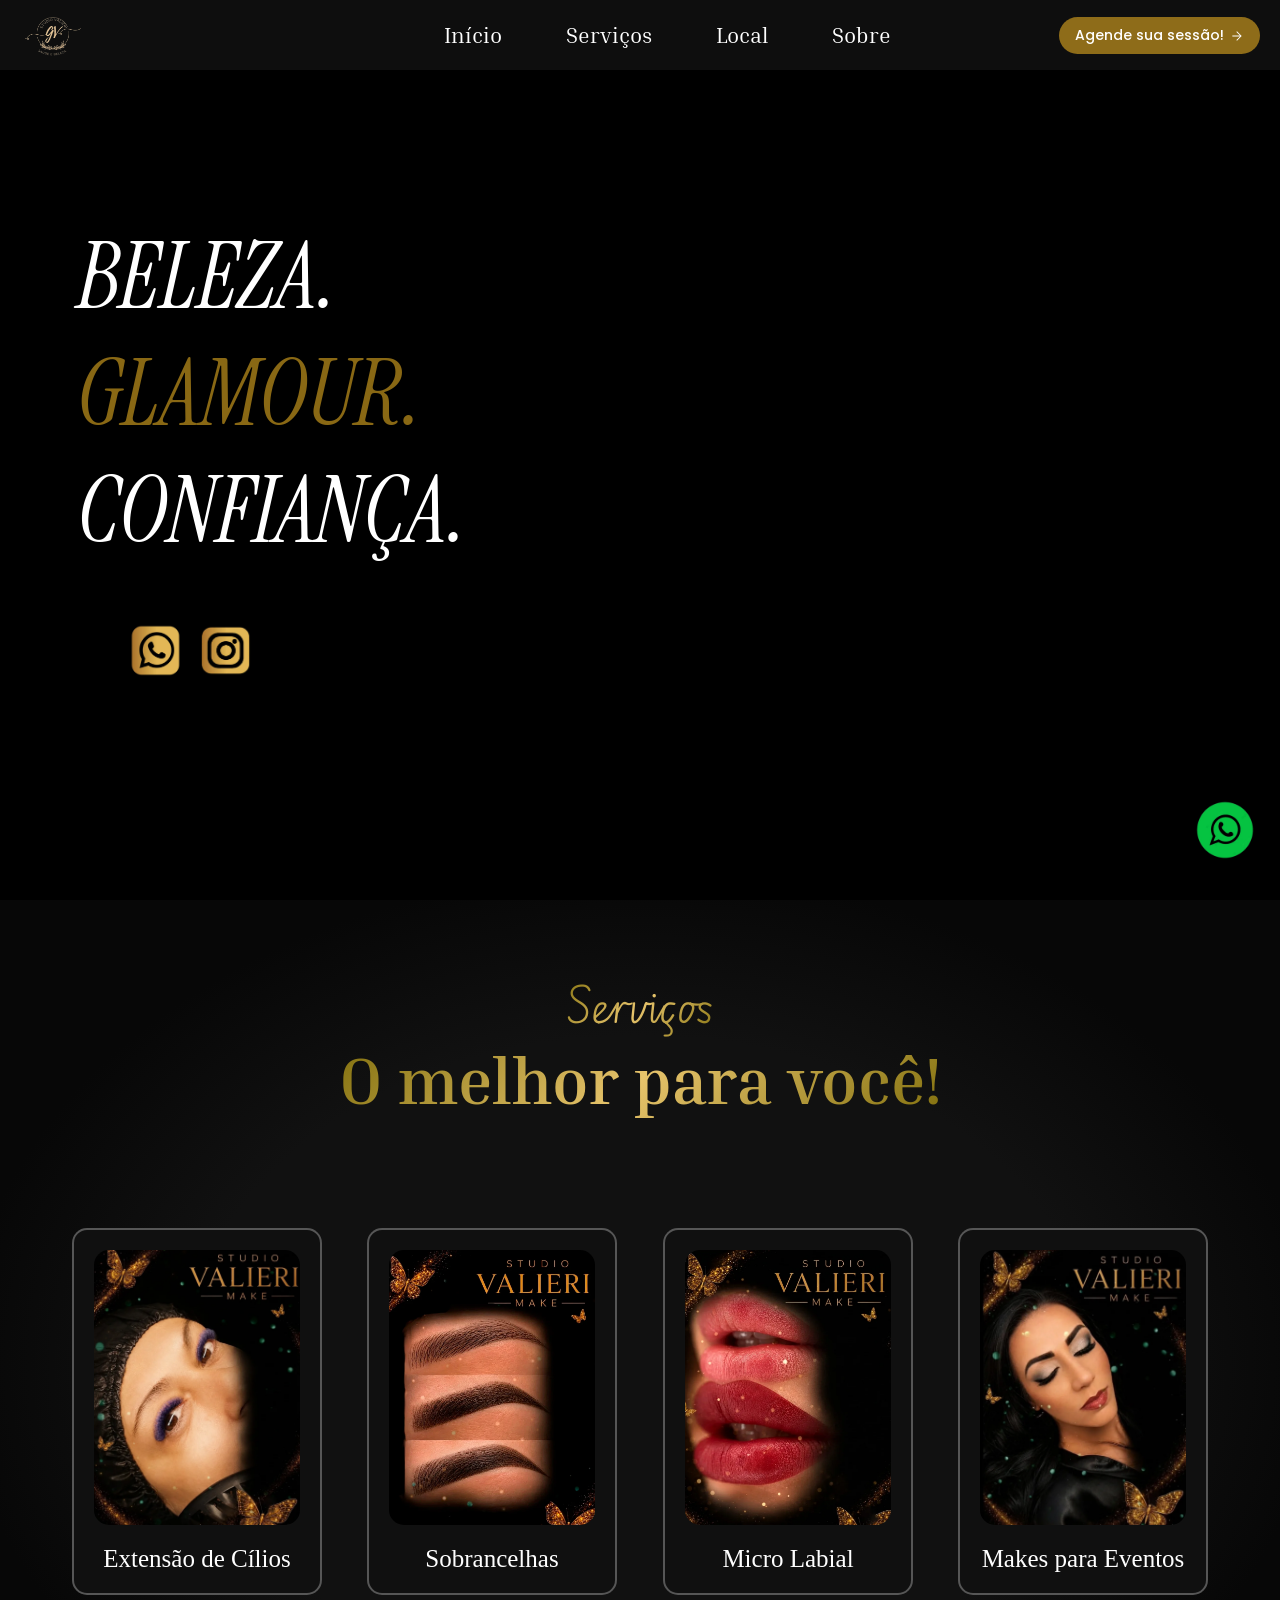
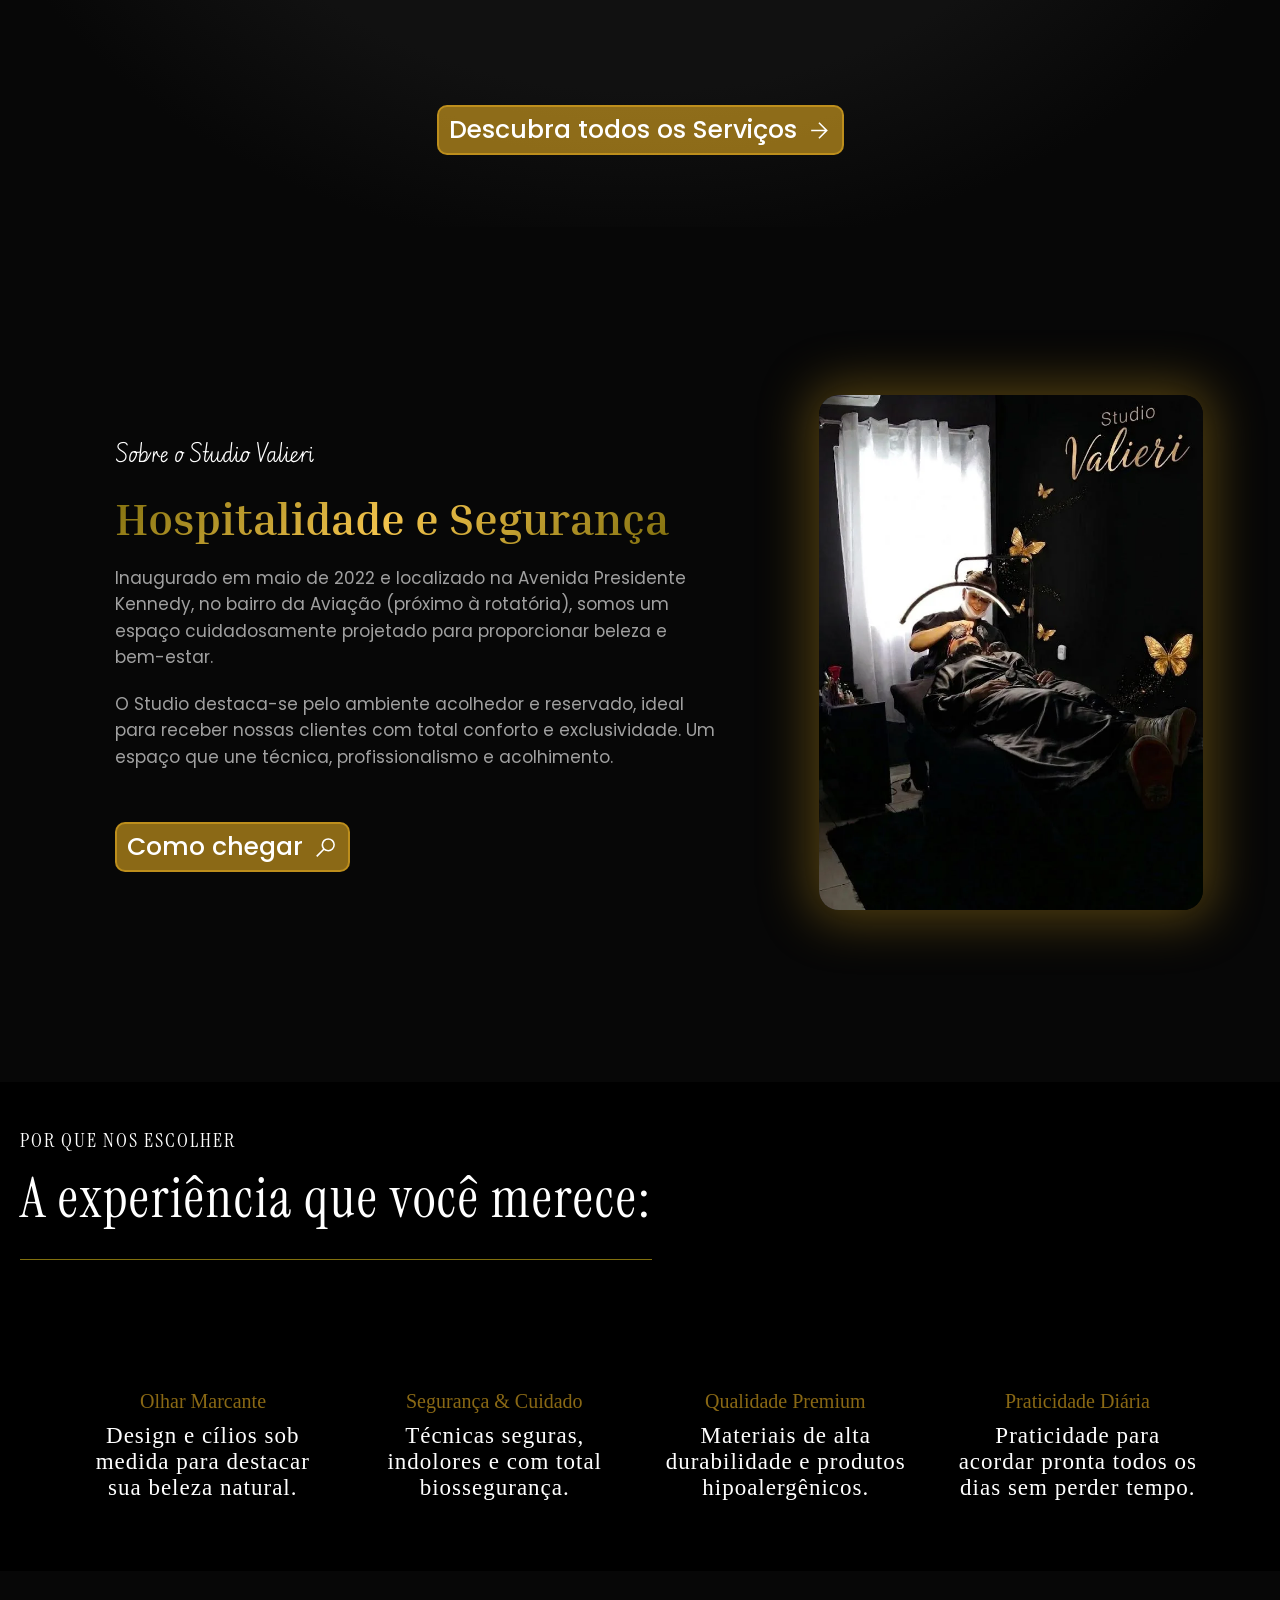
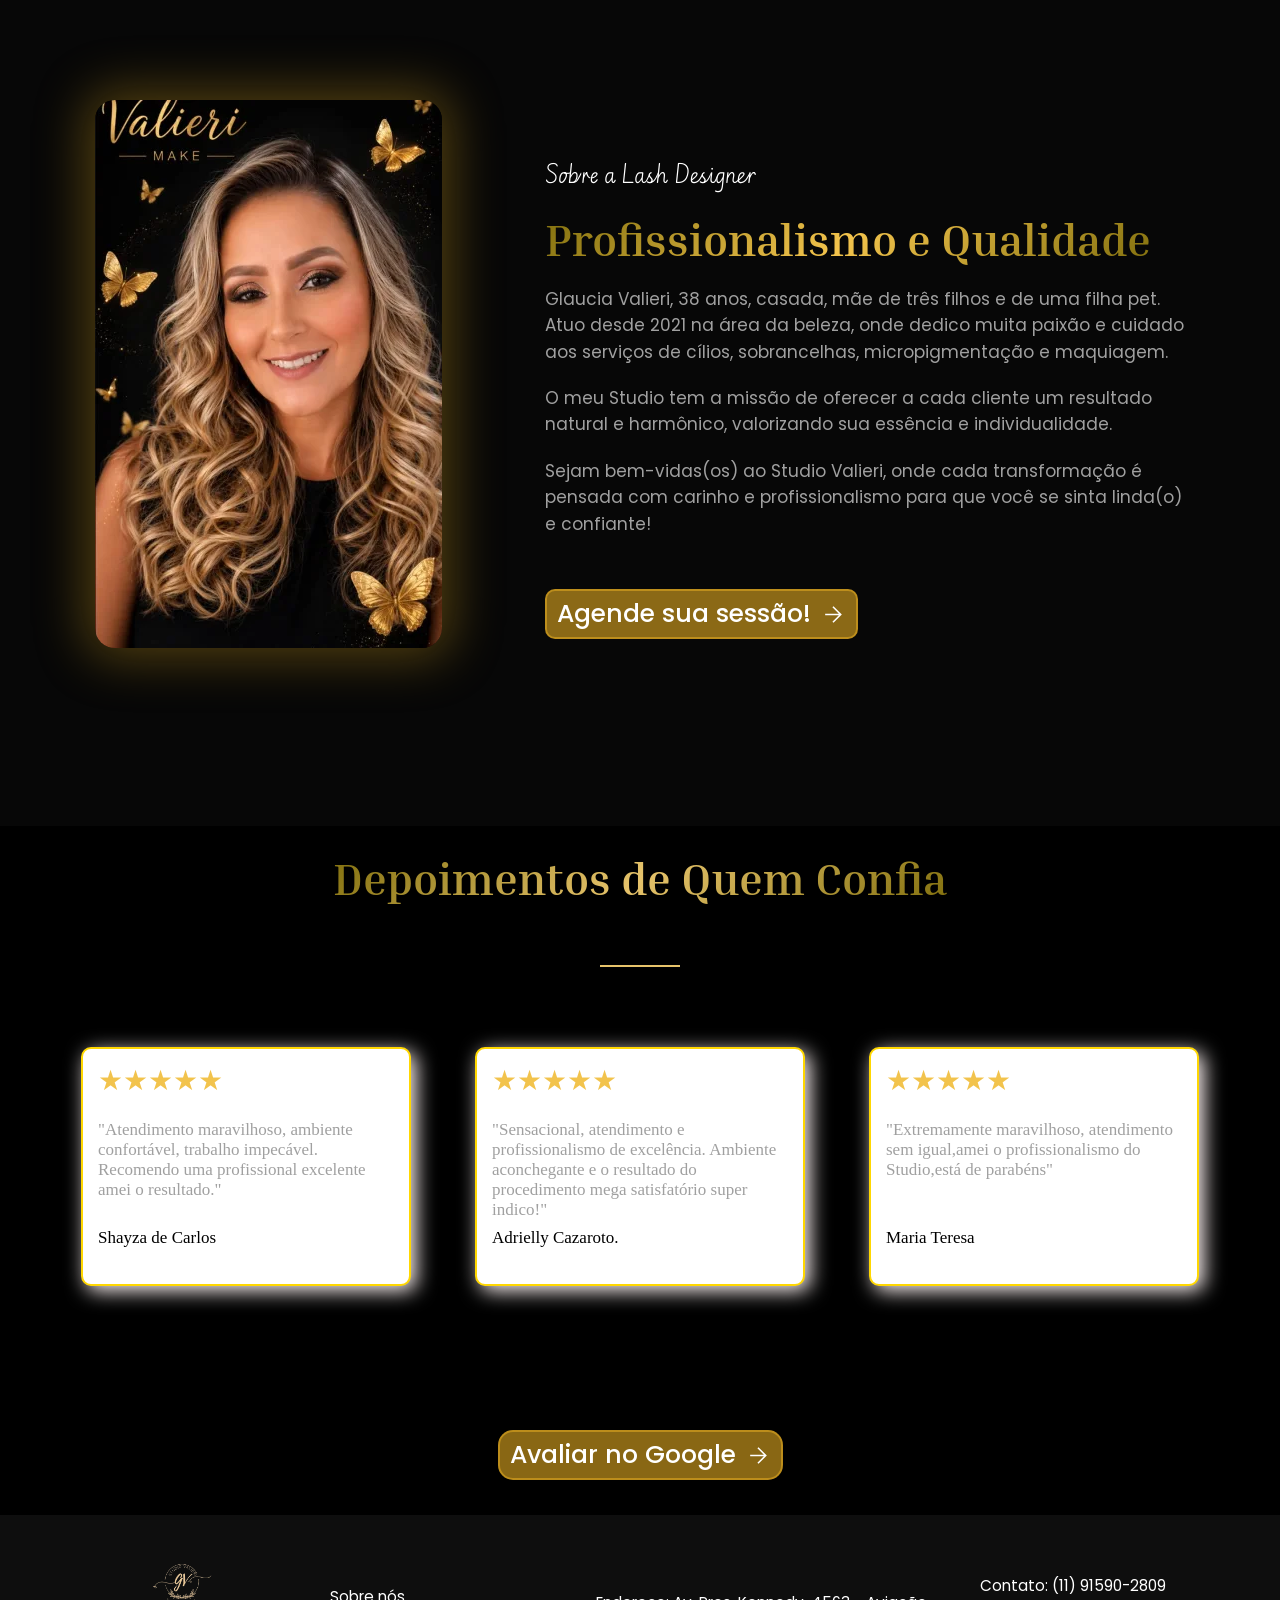
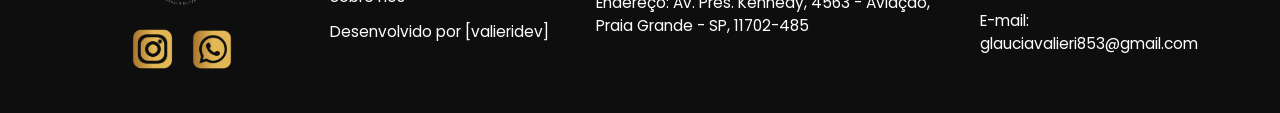
<file: index.html>
<!DOCTYPE html>
<html lang="pt-BR">
  <head>
    <meta charset="UTF-8"/>
    <meta name="viewport" content="width=device-width, initial-scale=1.0">
    <meta name="author" content="Pedro Valieri">
    <title>Studio Valieri | Extensão de Cílios, Sobrancelhas e Micropigmentação em Praia Grande</title>
    <meta name="description" content="Studio de beleza em Praia Grande (Aviação): extensão de cílios, design de sobrancelhas, micropigmentação labial e make para eventos. Agende pelo WhatsApp.">
    <meta property="og:title" content="Studio Valieri — Beleza, Glamour e Confiança">
    <meta property="og:description" content="Cílios, sobrancelhas, micropigmentação e make para eventos em Praia Grande. Agende sua sessão.">
    <meta property="og:image" content="https://valieridev.github.io/studio_valieri/src/assets/img/icone_logo_studio.webp">
    <link rel="shortcut icon" href="src/assets/img/icone_logo_studio.webp" type="image/x-icon"/>
    <link rel="stylesheet" href="./src/css/style.css" />
    <link rel="stylesheet" href="./src/css/responsive.css">
    <link rel="stylesheet" href="./src/css/animations.css">
    <link rel="stylesheet" href="./src/css/reset.css">
    <link rel="stylesheet" href="./src/css/fonts-face.css">
    <script src="https://cdn.lordicon.com/lordicon.js" defer></script>
    <script src="./src/scripts/script.js" defer></script>
  </head>
  <body>
    <!--As sections estao em posicoes diferentes, a section 4 esta no lugar respectivo a section 2, a section 2 esta no lugar da section 3 e a section 3 no lugar da section 4, a 5 esta no mesmo lugar -->
    <header>
      <nav>
        <div class="container-logo">
          <a href="#section-1">
            <img
            src="./src/assets/img/icone_logo_studio.webp"
            alt="Logo do salão"
            id="logo-salao"
            decoding="async"
            fetchpriority="high"/>
          </a> 
        </div>
        <button class="menu-toggle" aria-label="Abrir menu">
          <span class="bar"></span>
          <span class="bar"></span>
          <span class="bar"></span>
        </button>

        <ul class="nav-menu"> 
          <li><a href="index.html">Início</a></li>
          <li><a href="servicos.html">Serviços</a></li>
          <li><a href="#section-3">Local</a></li>
          <li><a href="#section-2">Sobre</a></li>
        </ul>

        <button id="agendar-btn" class="botoes">
          <a href="https://wa.me/5511915902809" target="_blank">Agende sua sessão!</a><svg class="icon" viewBox="0 -960 960 960"><path d="M686-450H160v-60h526L438-758l42-42 320 320-320 320-42-42 248-248Z"/></svg>
        </button>
      </nav>
    </header>

    <section id="section-1">
      <div class="container-titulos-e-botoes">
        <div class="content-titulos">
          <h2 class="animacao">BELEZA.</h2>
          <h2 id="subtitulo-glamour" class="animacao">GLAMOUR.</h2> 
          <h2 class="animacao">CONFIANÇA.</h2>
        </div>

        <div id="botoes-section1">
          <button class="button-section1">
            <a href="https://wa.me/5511915902809" target="_blank"><img src="./src/assets/img/logo_wpp.webp" alt="Whatsapp" decoding="async" /></a
            >
          </button>
          <button class="button-section1">
            <a
              href="https://www.instagram.com/studio_valierii?utm_source=ig_web_button_share_sheet&igsh=ZDNlZDc0MzIxNw=="
              target="_blank"
              ><img src="./src/assets/img/logo_insta.webp" alt="Instagram" decoding="async" /></a
            >
          </button>
        </div>
      </div>
      
    </section>
    
    <section id="section-4">
      <div id="titulos-section-4">
        <h2 id="servicos-section4" class="animacao">Serviços</h2>
        <h1 class="animacao">O melhor para você!</h1>
      </div>

      <div id="todos-os-servicos">
        <div class=" animacao cards-servicos" >
          <img src="./src/assets/img/servicos/cilios.webp" alt="Extensão de Cílios" loading="lazy" decoding="async">
          <h2>Extensão de Cílios</h2>
        </div>

        <div class=" animacao cards-servicos">
          <img src="./src/assets/img/servicos/sobrancelha.webp" alt="Sobrancelhas" loading="lazy" decoding="async">
          <h2>Sobrancelhas</h2>
        </div>

        <div class=" animacao cards-servicos">
          <img src="./src/assets/img/servicos/microlabial.webp" alt="Micro Labial" loading="lazy" decoding="async">
          <h2>Micro Labial</h2>
        </div>

        <div class=" animacao cards-servicos">
          <img src="./src/assets/img/servicos/makeeventos.webp" alt="Makes para Eventos" loading="lazy" decoding="async">
          <h2>Makes para Eventos</h2>
        </div>
      </div>
      <button id="confira-btn" class="botoes">
          <a href="servicos.html" target="_blank">Descubra todos os Serviços</a><svg class="icon" viewBox="0 -960 960 960"><path d="M686-450H160v-60h526L438-758l42-42 320 320-320 320-42-42 248-248Z"/></svg>
      </button>
    </section>

    
    
    <section id="section-3">
      
      <div id="content-imagem-section3">
        <img src="./src/assets/img/img-section3.webp" alt="Studio valieri" loading="lazy" decoding="async" />
      </div>
      <div class="sobre-o-espaco">
        <h3 class="animacao">Sobre o Studio Valieri</h3>
        <h2 id="titulo-maior-section3" class="animacao">Hospitalidade e Segurança</h2>
        
        <p class="animacao">
          Inaugurado em maio de 2022 e localizado na Avenida Presidente Kennedy, no bairro da Aviação (próximo à rotatória), somos um espaço cuidadosamente projetado para proporcionar beleza e bem-estar.
        </p>
        <p class="animacao">
          O Studio destaca-se pelo ambiente acolhedor e reservado, ideal para receber nossas clientes com total conforto e exclusividade. Um espaço que une técnica, profissionalismo e acolhimento.
        </p>
        
        <button id="como-chegar-btn" class="botoes">
          <a href="https://maps.app.goo.gl/ouPAQ7CJWfubwJqBA" target="_blank">Como chegar</a><svg class="icon" viewBox="0 -960 960 960"><path d="M796-121 533-384q-30 26-70 40.5T378-329q-108 0-183-75t-75-181q0-106 75-181t182-75q106 0 180.5 75T632-585q0 43-14 83t-42 75l264 262-44 44ZM377-389q81 0 138-57.5T572-585q0-81-57-138.5T377-781q-82 0-139.5 57.5T180-585q0 81 57.5 138.5T377-389Z"/></svg>
        </button>
      </div>
      
    </section>

    <section class="faixa">
  
      <div class="headerFaixa animacao">
        <h3 class="animacao">POR QUE NOS ESCOLHER</h3>
        <h1 class="animacao">A experiência que você merece:</h1>
      </div>

      <div class="containerFeatures">
        <!-- Item 1 -->
        <div class="features ">
          <lord-icon
            class="animacao"
            src="https://cdn.lordicon.com/dicvhxpz.json"
            trigger="loop"
            delay="2000"
            colors="primary:#ffffff,secondary:#e8e230"
            style="width:60px;height:60px"> 
          </lord-icon>
          <h3 class="animacao">Olhar Marcante</h3>
          <p class="animacao">Design e cílios sob medida para destacar sua beleza natural.</p>
        </div>

        <!-- Item 2 -->
        <div class="features ">
          <lord-icon
            class="animacao"
            src="https://cdn.lordicon.com/lvrxlmju.json"
            trigger="loop"
            delay="2000"
            colors="primary:#ffffff"
            style="width:60px;height:60px">
          </lord-icon>
          <h3 class="animacao">Segurança & Cuidado</h3>
          <p class="animacao">Técnicas seguras, indolores e com total biossegurança.</p>
        </div>

        <!-- Item 3 -->
        <div class="features ">
          <lord-icon
            class="animacao"
            src="https://cdn.lordicon.com/gjpeglhr.json"
            trigger="loop"
            delay="2000"
            colors="primary:#ffffff,secondary:#e8e230"
            style="width:60px;height:60px">
          </lord-icon>
          <h3 class="animacao">Qualidade Premium</h3>
          <p class="animacao">Materiais de alta durabilidade e produtos hipoalergênicos.</p>
        </div>

        <!-- Item 4 -->
        <div class="features ">
          <lord-icon
            class="animacao"
            src="https://cdn.lordicon.com/psyssele.json"
            trigger="loop"
            delay="2000"
            colors="primary:#ffffff,secondary:#e8e230"
            style="width:60px;height:60px"> 
          </lord-icon>
          <h3 class="animacao">Praticidade Diária</h3>
          <p class="animacao">Praticidade para acordar pronta todos os dias sem perder tempo.</p>
        </div>
      </div>
    </section>

    <section id="section-2">
      <div id="content-imagem-section2">
        <img src="./src/assets/img/imagem-section2.webp" alt="Lash Designer" loading="lazy" decoding="async" />
      </div>
      
      <div class="sobre-lash-designer">
        <h3 class="animacao">Sobre a Lash Designer</h3>
        <h2 id="titulo-maior-section2" class="animacao">Profissionalismo e Qualidade</h2>
        
        <p class="animacao">
          Glaucia Valieri, 38 anos, casada, mãe de três filhos e de uma filha pet. Atuo desde 2021 na área da beleza, onde dedico muita paixão e cuidado aos serviços de cílios, sobrancelhas, micropigmentação e maquiagem.
        </p>
        <p class="animacao">
          O meu Studio tem a missão de oferecer a cada cliente um resultado natural e harmônico, valorizando sua essência e individualidade.
        </p>
        <p class="animacao">
          Sejam bem-vidas(os) ao Studio Valieri, onde cada transformação é pensada com carinho e profissionalismo para que você se sinta linda(o) e confiante!
        </p>
        
        <button id="agendar-btn" class="botoes">
          <a href="https://wa.me/5511915902809" target="_blank">Agende sua sessão!</a><svg class="icon" viewBox="0 -960 960 960"><path d="M686-450H160v-60h526L438-758l42-42 320 320-320 320-42-42 248-248Z"/></svg>
        </button>
      </div>
    </section>

    

      <button id="wpp-flutuante"><a href="https://wa.me/5511915902809" target="_blank"><img src="./src/assets/img/icone-wpp-botao-flutuante.webp" alt="Whatsapp" loading="lazy" decoding="async"></a></button>

      <section id="section-5">
        <h2 id="titulo-desktop"  class="animacao">Depoimentos de Quem Confia</h2>
        <h2 id="titulo-mobile"  class="animacao">Depoimentos</h2>

        <hr class="animacao">

        <div class="container-depoimentos">
          <div class="cards-depoimentos" >
            <div class="stars">★★★★★</div>
            <p>"Atendimento maravilhoso, ambiente confortável, trabalho impecável. Recomendo uma profissional excelente amei o resultado."<p>
            <h4>Shayza de Carlos</h4>
            <span>CLIENTE DE CÍLIOS</span>
          </div>

          <div class="cards-depoimentos">
            <div class="stars">★★★★★</div>
            <p>"Sensacional, atendimento e profissionalismo de excelência. Ambiente aconchegante e o resultado do procedimento mega satisfatório super indico!"</p>
            <h4>Adrielly Cazaroto.</h4>
            <span>CLIENTE DE MICROPIGMENTAÇÃO</span>
          </div>

          <div class="cards-depoimentos">
            <div class="stars">★★★★★</div>
            <p>"Extremamente maravilhoso, atendimento sem igual,amei o profissionalismo do Studio,está de parabéns"</p>
            <h4>Maria Teresa</h4>
            <span>CLIENTE DE DESIGN DE SOBRANCELHAS</span>
          </div>
        </div>

        <button id="agendar-btn" class="botoes">
            <a href="https://search.google.com/local/writereview?placeid=ChIJgX8yBWsfzpQRRp3OH_SH3Dw"  target="_blank"
              >Avaliar no Google</a
            ><svg class="icon" viewBox="0 -960 960 960"><path d="M686-450H160v-60h526L438-758l42-42 320 320-320 320-42-42 248-248Z"/></svg>
        </button>
      </section>
      

    <footer>
      <div class="coluna-footer bloco-marcas">
        <img src="./src/assets/img/icone_logo_studio.webp" alt="Logo Studio Valieri" id="logo-footer" loading="lazy" decoding="async">
      <div id="botoes-footer">
        <a href="https://www.instagram.com/studio_valierii?utm_source=ig_web_button_share_sheet&igsh=ZDNlZDc0MzIxNw==" target="_blank"><img src="./src/assets/img/logo_insta.webp" alt="Instagram" loading="lazy" decoding="async"></a>
        <a href="https://wa.me/5511915902809" target="_blank"><img src="./src/assets/img/logo_wpp.webp" alt="Whatsapp" id="logo-wpp-footer" loading="lazy" decoding="async"></a>
      </div>
      </div>

      <div class="coluna-footer">
        <a href="#section-2">Sobre nós</a>
        <p>Desenvolvido por [valieridev]</p>
      </div>

      <div class="coluna-footer link-endereco">
        <a href="https://maps.app.goo.gl/ouPAQ7CJWfubwJqBA" target="_blank">
      Endereço: Av. Pres. Kennedy, 4563 - Aviação, Praia Grande - SP, 11702-485
        </a>
      </div>

      <div class="coluna-footer">
        <p>Contato: (11) 91590-2809</p>
        <p>E-mail: glauciavalieri853@gmail.com</p>
      </div>
    </footer>

    
  </body>
</html>
</file>
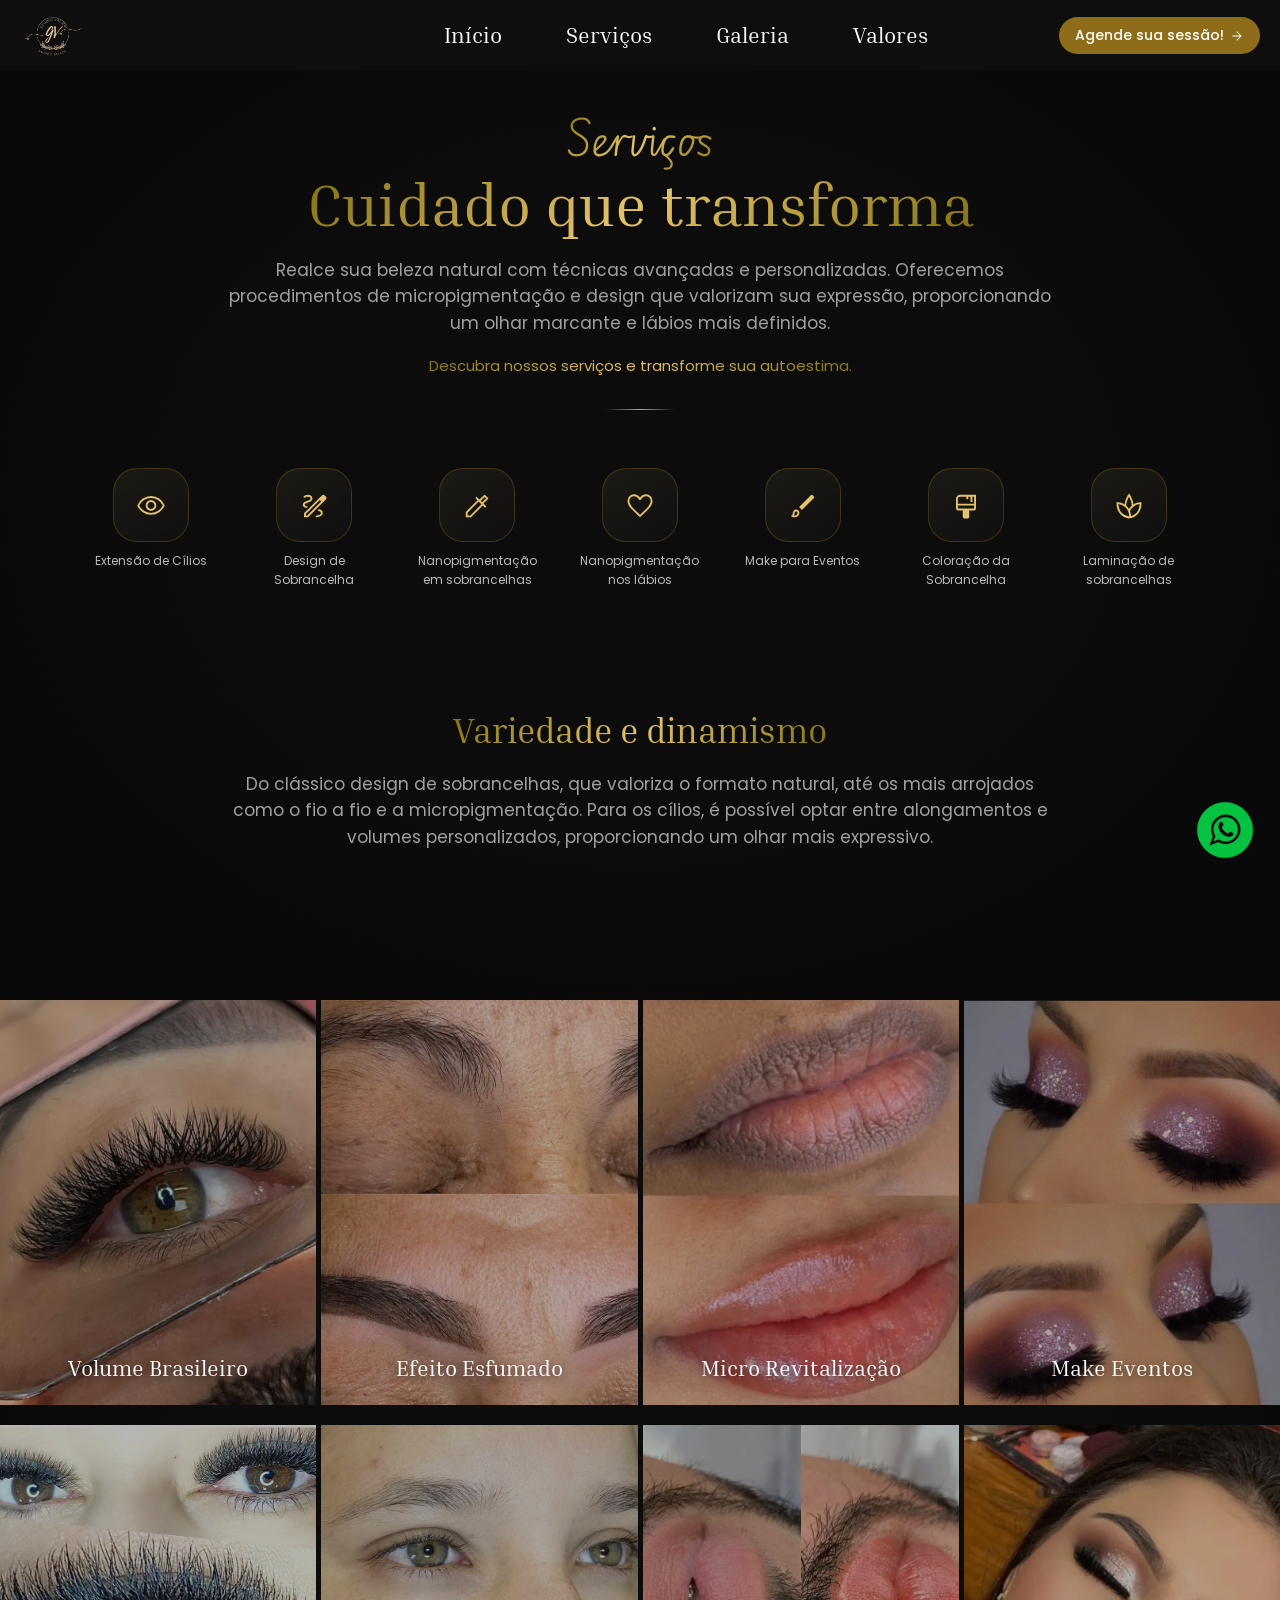
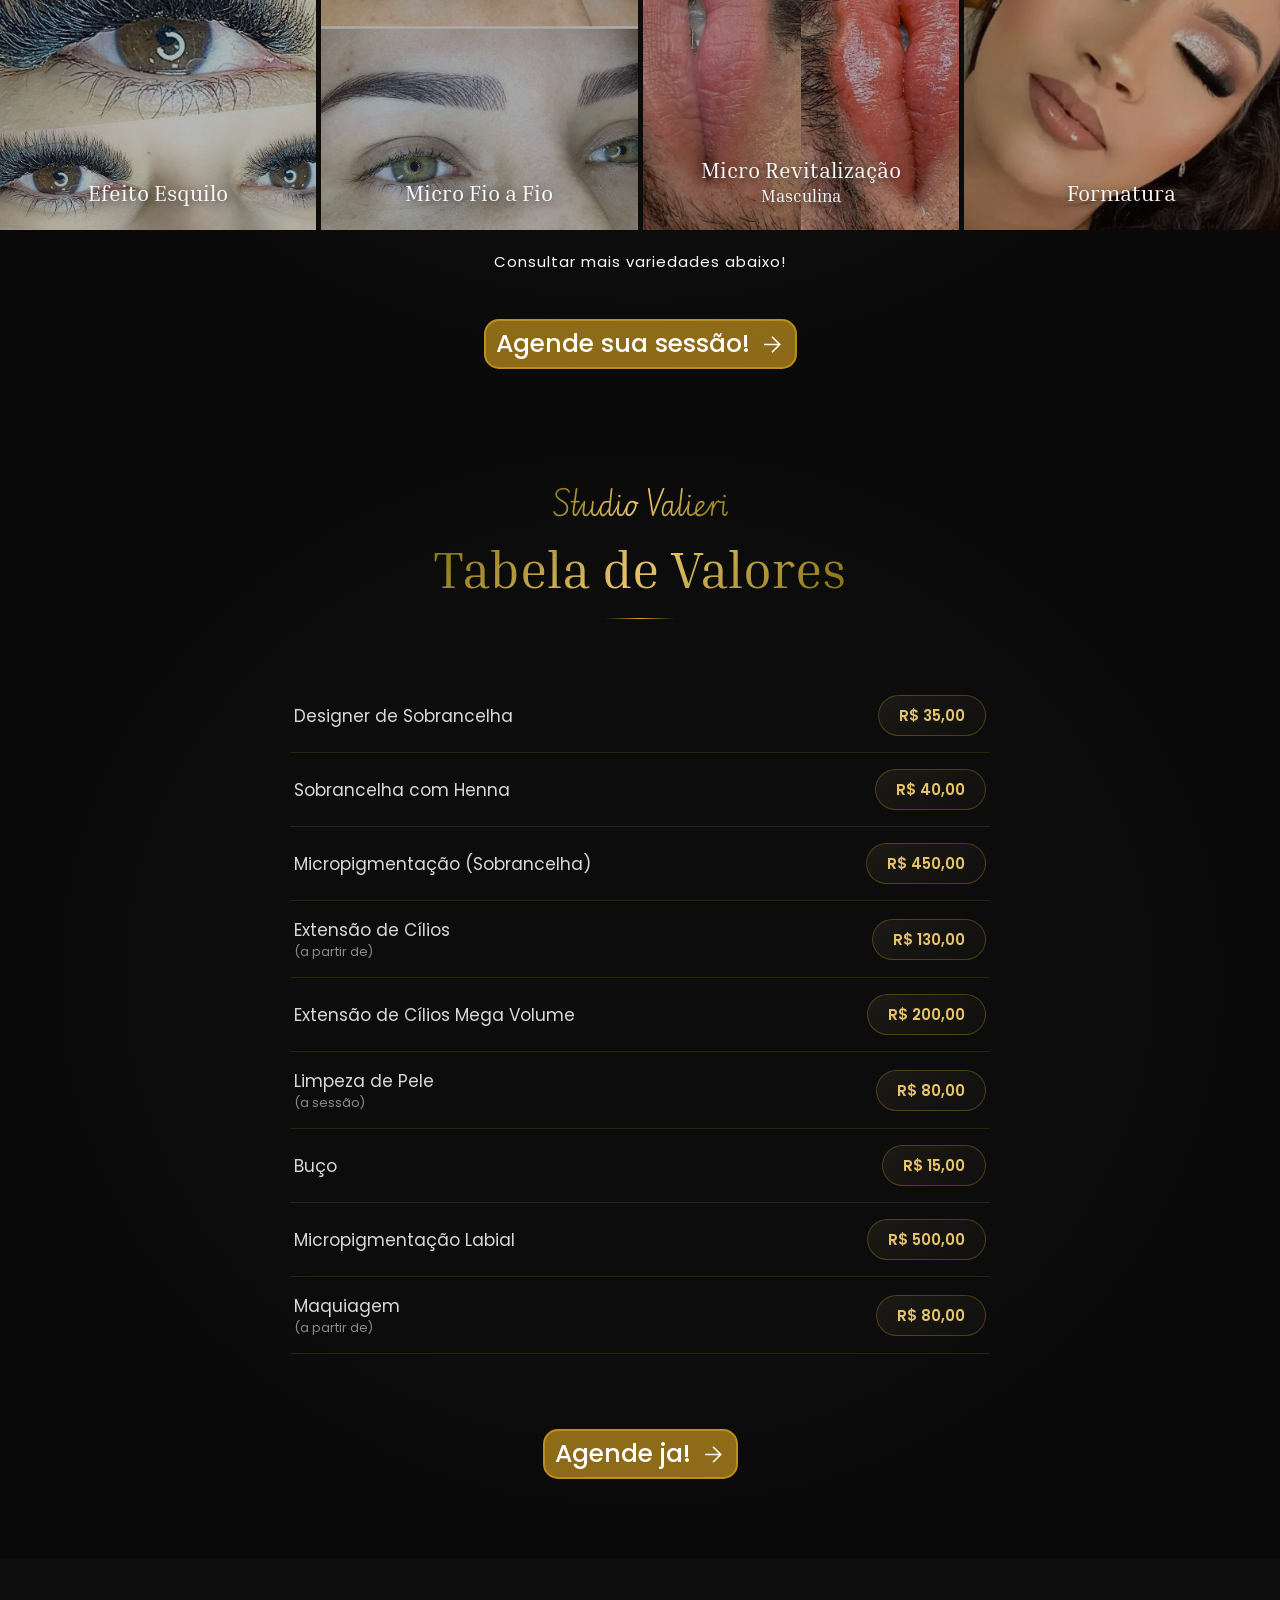
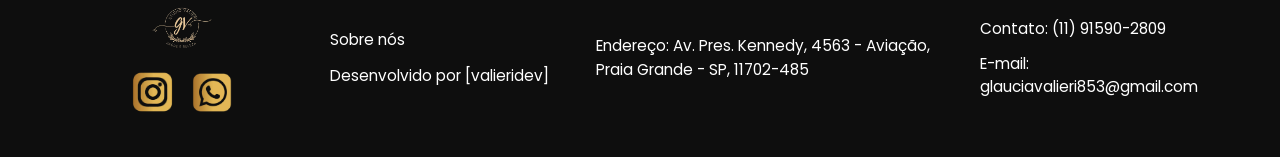
<file: servicos.html>
<!doctype html>
<html lang="pt-BR">
  <head>
    <meta charset="UTF-8" />
    <meta name="viewport" content="width=device-width, initial-scale=1.0" />
    <meta name="author" content="Pedro Valieri" />
    <title>
      Serviços | Studio Valieri — Cílios, Sobrancelhas e Micropigmentação em
      Praia Grande
    </title>
    <meta
      name="description"
      content="Conheça os serviços do Studio Valieri: extensão de cílios, design de sobrancelhas, micropigmentação labial e make para eventos. Agende pelo WhatsApp."
    />
    <meta
      property="og:title"
      content="Studio Valieri — Beleza, Glamour e Confiança"
    />
    <meta
      property="og:description"
      content="Cílios, sobrancelhas, micropigmentação e make para eventos em Praia Grande. Agende sua sessão."
    />
    <meta
      property="og:image"
      content="https://valieridev.github.io/studio_valieri/src/assets/img/icone_logo_studio.webp"
    />
    <link
      rel="shortcut icon"
      href="src/assets/img/icone_logo_studio.webp"
      type="image/x-icon"
    />
    <link rel="stylesheet" href="src/css/reset.css" />
    <link rel="stylesheet" href="src/css/servicos.css" />
    <link rel="stylesheet" href="src/css/style.css" />
    <link rel="stylesheet" href="src/css/animations.css" />
    <link rel="stylesheet" href="src/css/responsive.css" />
    <link rel="stylesheet" href="./src/css/fonts-face.css">
    <script src="https://cdn.lordicon.com/lordicon.js" defer></script>
    <script src="./src/scripts/script.js" defer></script>
  </head>
  <body>
    <header>
      <nav>
        <div class="container-logo">
          <a href="#section-1">
            <img
              src="./src/assets/img/icone_logo_studio.webp"
              alt="Logo do salão"
              id="logo-salao"
              decoding="async"
              fetchpriority="high"
            />
          </a>
        </div>
        <button class="menu-toggle" aria-label="Abrir menu">
          <span class="bar"></span>
          <span class="bar"></span>
          <span class="bar"></span>
        </button>

        <ul class="nav-menu">
          <li><a href="index.html">Início</a></li>
          <li><a href="#section-servicos">Serviços</a></li>
          <li><a href="#section-galeria">Galeria</a></li>
          <li><a href="#section-precos">Valores</a></li>
        </ul>

        <button id="agendar-btn" class="botoes">
          <a href="https://wa.me/5511915902809" target="_blank"
            >Agende sua sessão!</a
          ><svg class="icon" viewBox="0 -960 960 960"><path d="M686-450H160v-60h526L438-758l42-42 320 320-320 320-42-42 248-248Z"/></svg>
        </button>
      </nav>
    </header>

    <section id="section-servicos">
      <div class="containerIntroService">
        <h2 class="animacao">Serviços</h2>
        <h1 class="animacao">Cuidado que transforma</h1>
        <p class="animacao">
          Realce sua beleza natural com técnicas avançadas e personalizadas. Oferecemos procedimentos de micropigmentação e design que valorizam sua expressão, proporcionando um olhar marcante e lábios mais definidos.
        </p>
        <h3 class="animacao">Descubra nossos serviços e transforme sua autoestima.</h3>
        <hr class="animacao">
      </div>
      <div class="containerTiposServicos">
        <div class="itensServicos">
          <div class="imagemService">
            <svg class="icon" viewBox="0 -960 960 960"><path d="M600.5-379.5Q650-429 650-500t-49.5-120.5Q551-670 480-670t-120.5 49.5Q310-571 310-500t49.5 120.5Q409-330 480-330t120.5-49.5Zm-200-41Q368-453 368-500t32.5-79.5Q433-612 480-612t79.5 32.5Q592-547 592-500t-32.5 79.5Q527-388 480-388t-79.5-32.5ZM216-283Q98-366 40-500q58-134 176-217t264-83q146 0 264 83t176 217q-58 134-176 217t-264 83q-146 0-264-83Zm264-217Zm222.5 174.5Q804-391 857-500q-53-109-154.5-174.5T480-740q-121 0-222.5 65.5T102-500q54 109 155.5 174.5T480-260q121 0 222.5-65.5Z"/></svg>
          </div>
          <h3 >Extensão de Cílios</h3>
        </div>

        <div class="itensServicos">
          <div class="imagemService">
            <svg class="icon" viewBox="0 -960 960 960"><path d="M160-120v-128l571-571q11-11 22.5-16t24.5-5q12 0 23.5 5t22.5 16l35 35q11 10 16 21.5t5 24.5q0 12-5 24t-16 23L288-120H160Zm60-60h44l446-446-22-22-22-22-446 446v44Zm601-557-44-44 44 44Zm-133 89-22-22 44 44-22-22ZM560-120q78 0 139-36.5T760-260q0-40-29.5-73.5T638-386l-47 47q50 12 79.5 34t29.5 45q0 32-40.5 56T560-180q-12 0-21 8.5t-9 21.5q0 12 9 21t21 9ZM240-414l48-48q-54-13-81-27.5T180-520q0-16 21.5-30.5T290-590q83-31 111.5-59.5T430-719q0-56-41-88.5T280-840q-42 0-76 14.5T153-789q-8 9-7.5 21t11.5 20q10 8 22.5 6.5T200-751q15-15 34-22t46-7q46 0 68 18t22 43q0 20-19 35t-85 39q-94 34-120 62t-26 63q0 32 28 62t92 44Z"/></svg>
          </div>
          <h3 >Design de Sobrancelha</h3>
        </div>

        <div class="itensServicos">
          <div class="imagemService">
            <svg class="icon" viewBox="0 -960 960 960"><path d="M120-120v-168l377-377-72-72 41-41 92 92 142-142q5-5 11-8t12-3q6 0 12 3t12 8l81 81q5 6 8 12t3 12q0 6-3 12t-8 11L686-558l92 92-41 41-72-72-377 377H120Zm60-60h87l355-355-87-87-355 355v87Zm463-420 124-124-43-43-124 124 43 43Zm0 0-43-43 43 43Z"/></svg>
          </div>
          <h3 >Nanopigmentação em sobrancelhas</h3>
        </div>

        <div class="itensServicos">
          <div class="imagemService">
            <svg class="icon" viewBox="0 -960 960 960"><path d="m480-121-41-37q-105.77-97.12-174.88-167.56Q195-396 154-451.5T96.5-552Q80-597 80-643q0-90.15 60.5-150.58Q201-854 290-854q57 0 105.5 27t84.5 78q42-54 89-79.5T670-854q89 0 149.5 60.42Q880-733.15 880-643q0 46-16.5 91T806-451.5Q765-396 695.88-325.56 626.77-255.12 521-158l-41 37Zm0-79q101.24-93 166.62-159.5Q712-426 750.5-476t54-89.14q15.5-39.13 15.5-77.72 0-66.14-42-108.64T670.22-794q-51.52 0-95.37 31.5T504-674h-49q-26-56-69.85-88-43.85-32-95.37-32Q224-794 182-751.5t-42 108.82q0 38.68 15.5 78.18 15.5 39.5 54 90T314-358q66 66 166 158Zm0-297Z"/></svg>
          </div>
          <h3 >Nanopigmentação nos lábios</h3>
        </div>

        <div class="itensServicos">
          <div class="imagemService">
            <svg class="icon" viewBox="0 -960 960 960"><path d="M215-117q-33.83 0-66.92-11.5Q115-140 90-166q35-12 50-35t15-62q0-43.75 30.68-74.38Q216.35-368 260.18-368q43.82 0 74.32 30.62Q365-306.75 365-263q0 64-43.5 105T215-117Zm0-60q35 0 62.5-25t27.5-61q0-20-12.5-32.5T260-308q-20 0-32.5 12.5T215-263q0 39-8.5 57.5T175-183q6 1 20 3.5t20 2.5Zm230-177-90-95 376-376q14-14 31-14.5t32 14.5l29 29q15 15 14.5 32.5T823-732L445-354Zm-185 91Z"/></svg>
          </div>
          <h3 >Make para Eventos</h3>
        </div>

        <div class="itensServicos">
          <div class="imagemService">
            <svg class="icon" viewBox="0 -960 960 960"><path d="M437-80q-24 0-42-17.63-18-17.62-18-42.37v-200H220q-24 0-42-18t-18-42v-303q0-55 39.66-96 39.65-41 95.34-41h505v440q0 24-18 42t-42 18H583v200q0 24.75-18 42.37Q547-80 523-80h-86ZM220-554h520v-226h-56v171h-60v-171h-71v85h-60v-85H295q-32 0-53.5 23T220-703v149Zm0 154h520v-94H220v94Zm0 0v-94 94Z"/></svg>
          </div>
          <h3 >Coloração da Sobrancelha</h3>
        </div>

        <div class="itensServicos">
          <div class="imagemService">
            <svg class="icon" viewBox="0 -960 960 960"><path d="M480-80q-72-8-143.5-41.5t-128.5-93q-57-59.5-92.5-147T80-564.98V-603h38q53 0 113 20.5T337-530q8-90 48-185.5T480-879q55 68 95 163.5T623-530q46-30 106-51.5T842-603h38v38.02Q880-449 844.5-361.5 809-274 752-214.5t-128.5 93Q552-88 480-80Zm8-61q-11-186-107.39-282.18Q284.21-519.37 141-542q13 193 112.5 288T488-141Zm-9-245q14-26 38.5-56t47.5-50q5-68-20-138t-65-145q-40 75-65 145t-20 138q23 20 46.5 50t37.5 56Zm69 228q47-17 93.5-45t84-73q37.5-45 63-110.5T819-542q-106 17-187 75.5T513-322q12 38 21 76.5t14 87.5Zm-69-228Zm69 228Zm-60 17Zm25-181ZM480-80Z"/></svg>
          </div>
          <h3 >Laminação de sobrancelhas</h3>
        </div>
      </div>
      <div class="containerFimService">
        <h2 class="animacao">Variedade e dinamismo</h2>
        <p class="animacao">Do clássico design de sobrancelhas, que valoriza o formato natural, até os mais arrojados como o fio a fio e a micropigmentação. Para os cílios, é possível optar entre alongamentos e volumes personalizados, proporcionando um olhar mais expressivo.</p>
      </div>
    </section>
    <section id="section-galeria">
        <div class="containerFotos">
          
            <div class="fotos">
              <img src="./src/assets/img/servicos/cilios1.webp" alt="Volume Brasileiro - extensão de cílios" loading="lazy" decoding="async">
              <h3>Volume Brasileiro</h3>
            </div>
            <div class="fotos">
              <img src="src/assets/img/servicos/sobrancelha1.webp" alt="Efeito Esfumado" loading="lazy" decoding="async">
              <h3>Efeito Esfumado</h3>
            </div>
            <div class="fotos">
              <img src="src/assets/img/servicos/boca-2.webp" alt="Micro Revitalização" loading="lazy" decoding="async">
              <h3>Micro Revitalização</h3>
            </div>
            <div class="fotos">
              <img src="src/assets/img/servicos/make1.webp" alt="Make Eventos" loading="lazy" decoding="async">
              <h3>Make Eventos</h3>
            </div>
          

          
            <div class="fotos">
              <img src="src/assets/img/servicos/cilios2.webp" alt="Efeito Esquilo" loading="lazy" decoding="async">
              <h3>Efeito Esquilo</h3>
            </div>
            <div class="fotos">
              <img src="src/assets/img/servicos/sobrancelha2.webp" alt="Micro Fio a Fio" loading="lazy" decoding="async">
              <h3>Micro Fio a Fio</h3>
            </div>
            <div class="fotos">
              <img src="src/assets/img/servicos/boca1.webp" alt="Micro Revitalização Masculina" loading="lazy" decoding="async">
              
                <h3>Micro Revitalização</h3>
                <small>Masculina</small>
              
            </div>
            <div class="fotos">
              <img src="src/assets/img/servicos/make2.webp" alt="Formatura" loading="lazy" decoding="async">
              <h3>Formatura</h3>
            </div>
          
        </div>
        <div class="fimGaleria">
          <h3 class="animacao">Consultar mais variedades abaixo!</h3>
          <button id="agendar-btn" class="botoes">
            <a href="https://wa.me/5511915902809" target="_blank"
              >Agende sua sessão!</a
            ><svg class="icon" viewBox="0 -960 960 960"><path d="M686-450H160v-60h526L438-758l42-42 320 320-320 320-42-42 248-248Z"/></svg>
          </button>
        </div>
    </section>
    <section id="section-precos">
      <div class="containerIntroPrecos">
        <h2 class="animacao">Studio Valieri</h2>
        <h1 class="animacao">Tabela de Valores</h1>
        <hr class="animacao">
      </div>

      <div class="containerTabelaPrecos">
        <div class="linhaPreco animacao">
          <span class="nomeServico">Designer de Sobrancelha</span>
          <span class="valorServico">R$ 35,00</span>
        </div>
        <div class="linhaPreco animacao">
          <span class="nomeServico">Sobrancelha com Henna</span>
          <span class="valorServico">R$ 40,00</span>
        </div>
        <div class="linhaPreco animacao">
          <span class="nomeServico">Micropigmentação (Sobrancelha)</span>
          <span class="valorServico">R$ 450,00</span>
        </div>
        <div class="linhaPreco animacao">
          <span class="nomeServico">Extensão de Cílios <em>(a partir de)</em></span>
          <span class="valorServico">R$ 130,00</span>
        </div>
        <div class="linhaPreco animacao">
          <span class="nomeServico">Extensão de Cílios Mega Volume</span>
          <span class="valorServico">R$ 200,00</span>
        </div>
        <div class="linhaPreco animacao">
          <span class="nomeServico">Limpeza de Pele <em>(a sessão)</em></span>
          <span class="valorServico">R$ 80,00</span>
        </div>
        <div class="linhaPreco animacao">
          <span class="nomeServico">Buço</span>
          <span class="valorServico">R$ 15,00</span>
        </div>
        <div class="linhaPreco animacao">
          <span class="nomeServico">Micropigmentação Labial</span>
          <span class="valorServico">R$ 500,00</span>
        </div>
        <div class="linhaPreco animacao">
          <span class="nomeServico">Maquiagem <em>(a partir de)</em></span>
          <span class="valorServico">R$ 80,00</span>
        </div>
      </div>
      <button id="agendar-btn" class="botoes">
            <a href="https://wa.me/5511915902809" target="_blank"
              >Agende ja!</a
            ><svg class="icon" viewBox="0 -960 960 960"><path d="M686-450H160v-60h526L438-758l42-42 320 320-320 320-42-42 248-248Z"/></svg>
      </button>
  
    </section>
    
    <button id="wpp-flutuante">
      <a href="https://wa.me/5511915902809" target="_blank"
        ><img src="./src/assets/img/icone-wpp-botao-flutuante.webp" alt="Whatsapp" loading="lazy" decoding="async"
      /></a>
    </button>

    <footer>
      <div class="coluna-footer bloco-marcas">
        <img src="./src/assets/img/icone_logo_studio.webp" alt="Logo Studio Valieri" id="logo-footer" loading="lazy" decoding="async">
      <div id="botoes-footer">
        <a href="https://www.instagram.com/studio_valierii?utm_source=ig_web_button_share_sheet&igsh=ZDNlZDc0MzIxNw==" target="_blank"><img src="./src/assets/img/logo_insta.webp" alt="Instagram" loading="lazy" decoding="async"></a>
        <a href="https://wa.me/5511915902809" target="_blank"><img src="./src/assets/img/logo_wpp.webp" alt="Whatsapp" id="logo-wpp-footer" loading="lazy" decoding="async"></a>
      </div>
      </div>

      <div class="coluna-footer">
        <a href="#section-2">Sobre nós</a>
        <p>Desenvolvido por [valieridev]</p>
      </div>

      <div class="coluna-footer link-endereco">
        <a href="https://maps.app.goo.gl/ouPAQ7CJWfubwJqBA" target="_blank">
      Endereço: Av. Pres. Kennedy, 4563 - Aviação, Praia Grande - SP, 11702-485
        </a>
      </div>

      <div class="coluna-footer">
        <p>Contato: (11) 91590-2809</p>
        <p>E-mail: glauciavalieri853@gmail.com</p>
      </div>
    </footer>
    
  </body>
</html>
</file>
<file: src/css/style.css>
:root {
    --acent-color: #daa520a0;
}


.botoes svg{
    color: white
}
#section-1, #section-2, #section-3 {
    scroll-margin-top: 10vh; 
}

header {
    width: 100%;
    height: 70px;              
    display: flex;
    align-items: stretch;      
    position: fixed;
    top: 0;
    left: 0;
    z-index: 9999;
}
 
nav {
    width: 100%;
    display: flex;
    align-items: center;
    background-color: rgb(14, 14, 14);
    height: 100%;
    padding: 0 20px;               
    box-sizing: border-box;        
}
 
ul {
    margin: auto;                     
    padding: 0;
    list-style: none;
    display: flex;
    justify-content: center;
    align-items: center;
    gap: 5vw;
    margin-left: 28vw;   
}
 
li {
    color: white;
    font-size: clamp(16px, 2vw, 22px);   
    font-family: "Inria Serif", serif;
    font-weight: 600;
    font-style: normal;
}
 
nav a {
    color: white;
    text-decoration: none;         /* adicionado */
}
 
.menu-toggle {
    display: none;
    flex-direction: column;
    justify-content: space-between;
    width: 30px;
    height: 21px;
    background: transparent;
    border: none;
    cursor: pointer;
    margin-right: 20px;
    z-index: 10000;
}
 
.menu-toggle .bar {
    width: 100%;
    height: 3px;
    background-color: white;
    border-radius: 2px;
    transition: all 0.3s ease;
}
 
header #agendar-btn {
    position: static;              
    align-self: center;
    margin: 0;
    height: auto;
    width: auto;
    transform: none;
    display: inline-flex;
    align-items: center;
    gap: 6px;
    flex-shrink: 0;
    padding: 8px 16px;             
    border: none;
    border-radius: 20px;
    background-color: var(--acent-color);
    cursor: pointer;
    white-space: nowrap;
    font-size: 14px;               
}
 
header #agendar-btn a {
    color: #fff;
    text-decoration: none;
    font-size: inherit;
    display: inline-flex;
    align-items: center;
}
 
header #agendar-btn .material-symbols-outlined {
    font-size: 16px;
    color: #fff;
    line-height: 1;
}
 
.container-logo {
    display: flex;
    align-items: center;           
    flex-shrink: 0;                
}
 
#logo-salao {
    height: 60px;                  
    width: auto;
    display: block;
}

/* --- Section 1 --- */

#section-1 {
    background-image: linear-gradient(rgba(0,0,0,0.4)), url(../assets/img/imagem-estudio.webp);
    background-repeat: no-repeat;
    background-size: cover;
    background-position: center center;
    display: flex;
    justify-content: space-between;
    width: 100%;
    height: 100vh;
}

.container-titulos-e-botoes {
    display: flex;
    flex-direction: column;
    justify-content: center;
    flex: 1;
    gap: 6vh;
}

.content-titulos {
    margin: 0 0 0 6vw;
    color: white;
    font-size: clamp(40px, 7vw, 95px);
    display: flex;
    flex-direction: column;
    font-family: "Instrument Serif", serif;
    font-weight: 400;
    font-style: italic;
}

.content-titulos h2 {
    color: white;
    cursor: default;
    
}

#subtitulo-glamour {
    --acent-color: #fefefe; 
    color: #daa520a0;
}

#botoes-section1 {
    display: flex;
    flex-direction: row;
    justify-content: flex-start;
    gap: 15px;
    margin-left: 10vw;
}

.button-section1 {
    display: flex;
    align-items: center;
    justify-content: space-between; 
    background-color: transparent;
    border-radius: 10px;
    border: none;
    cursor: pointer;
}

.button-section1 a {
    text-decoration: none;
    color: rgb(255, 255, 255);
    font-family: "Inria Serif", serif;
    font-weight: 600;
    font-style: italic;
    flex-grow: 1;
    text-align: left;
}

.button-section1 img {
    max-width: 55px;
    max-height: 55px;
    object-fit: contain;
}
.icon{
    width: 1em;
    height: 1em;
    fill: currentColor;
    vertical-align: middle;
    flex-shrink: 0;
}


/* --- Section 2 --- */

#section-2 {
    display: flex;
    justify-content: center;
    align-items: center;
    gap: 8vw;
    background-color: rgb(7, 7, 7);
    width: 100%;
    min-height: 95vh;
    height: 95%;
    padding: 40px 20px;
}

#section-2 img {
    max-width: 30vw;
    max-height: 70vh;
    margin-bottom: 5vh;
    cursor: pointer;
    border-radius: 20px;
    box-shadow: 0px 0px 50px 10px rgba(218, 165, 32, 0.35);
}

.sobre-lash-designer {
    display: flex;
    flex-direction: column;
    align-items: flex-start;
    gap: 20px;    
}

.sobre-lash-designer h3 {
    color: white;
    font-size: clamp(15px,7vw,20px);
    font-family: "Edu NSW ACT Cursive", cursive;
    font-optical-sizing: auto; 
}

.sobre-lash-designer #titulo-maior-section2 {
    font-size: clamp(20px,7vw,45px);
    font-family: "Inria Serif", serif;
    font-weight: 600;
    background-image: linear-gradient(135deg, #82700e 0%, #f2c34c 50%, #82700e 100%);
    -webkit-background-clip: text;
    background-clip: text;
    color: transparent;
    -webkit-text-fill-color: transparent;
}

#section-2 p {
    max-width: 50vw;
    hyphens: auto; 
    line-height: 1.55;
    font-size: clamp(14px,3vw,17px);
    font-family: "Poppins", sans-serif;
    color: #a0a0a0;
}

#agendar-btn { 
    background-color: var(--acent-color);
    padding: 5px 10px 5px 10px;
    border-radius: 10px;
    max-width: 430px; 
    max-height: 50px;
    font-size: clamp(12px, 4.5vw, 25px);
    border: solid 2px var(--acent-color);
    cursor: pointer;
    text-align: center;
    margin-top: 5%;
    display: flex;
    flex-flow: row nowrap;
    justify-content: center;
    align-items: center;
    gap: 10px;
    white-space: nowrap;
}

#agendar-btn a {
    text-decoration: none;
    color: rgb(255, 255, 255);
    font-family: "Poppins", sans-serif;
    font-weight: 500;
}

/* --- Section 3 --- */

#section-3 {
    
    background-color: rgb(7, 7, 7);
    width: 100%;
    min-height: 95vh;
    height: 95%;
    padding: 40px 20px;
    display: flex;
    flex-direction: row-reverse;
    justify-content: center;
    align-items: center;
    gap: 8vw;
}

#section-3 img {
    max-width: 30vw;
    max-height: 70vh;
    cursor: pointer;
    border-radius: 20px;
    box-shadow: 0 0 50px 10px rgba(218, 165, 32, 0.35);
}

.sobre-o-espaco {
    display: flex;
    flex-direction: column;
    align-items: flex-start;
    justify-content: center;
    gap: 20px;    
    height: 100%;
}

.sobre-o-espaco h3 {
    color: white;
    font-size: clamp(15px,7vw,20px);
    font-family: "Edu NSW ACT Cursive", cursive;
    font-optical-sizing: auto;
    margin-left: 6%;
}

.sobre-o-espaco #titulo-maior-section3 {
    font-size: clamp(20px,7vw,45px);
    font-family: "Inria Serif", serif;
    font-weight: 600;
    background-image: linear-gradient(135deg, #82700e 0%, #f2c34c 50%, #82700e 100%);
    -webkit-background-clip: text;
    background-clip: text;
    color: transparent;
    -webkit-text-fill-color: transparent;
    margin-left: 6%;
}

#section-3 p {
    max-width: 50vw;
    hyphens: auto; 
    line-height: 1.55;
    font-size: clamp(14px,3vw,17px);
    font-family: "Poppins", sans-serif;
    color: #a0a0a0;
    margin-left: 6%;
}

#como-chegar-btn { 
    background-color: var(--acent-color);
    padding: 5px 10px 5px 10px;
    border-radius: 10px;
    max-width: 270px; 
    max-height: 50px;
    font-size: clamp(15px, 3vw, 25px);
    border: solid 2px var(--acent-color);
    cursor: pointer;
    text-align: center;
    margin-top: 5%;
    margin-left: 6%;
    display: flex;
    flex-flow: row nowrap;
    justify-content: center;
    align-items: center;
    gap: 10px;
}

#como-chegar-btn a {
    text-decoration: none;
    color: rgb(255, 255, 255);
    font-family: "Poppins", sans-serif;
    font-weight: 500;
    
}

/* --- Section 4 --- */

#section-4 {
    background: radial-gradient(rgb(17, 17, 17) 0% 50%, rgb(7, 7, 7) 75% 100%);
    width: 100%;
    min-height: 95vh;
    height: 95%;
    display: flex;
    flex-direction: column;
    justify-content: center;
    align-items: center;
    gap: 10vh;
    padding-top: 8vh;      
    padding-bottom: 8vh;    
}

#titulos-section-4 {
    display: flex;
    flex-direction: column;
    align-items: center;
    justify-content: center;
}

#titulos-section-4 h2 {
    font-size: clamp(25px,3vw,45px);
    background-image: linear-gradient(135deg, #82700e 0%, #e6c36b 50%, #82700e 100%);
    -webkit-background-clip: text;
    background-clip: text;
    color: transparent;
    -webkit-text-fill-color: transparent;
    font-family: "Edu NSW ACT Cursive", cursive;
    font-optical-sizing: auto;
}

#titulos-section-4 h1 {
    font-size: clamp(30px,7vw,65px);
    font-family: "Inria Serif", serif;
    font-weight: 600;
    background-image: linear-gradient(135deg, #82700e 0%, #e6c36b 50%, #82700e 100%);
    -webkit-background-clip: text;
    background-clip: text;
    color: transparent;
    -webkit-text-fill-color: transparent;
}


#todos-os-servicos {
    display: grid;
    grid-template-columns: repeat(auto-fit, minmax(220px, 1fr)); 
    gap: 30px; 
    width: 90%; 
    max-width: 1200px;
    margin: 0 auto; 
    padding: 20px 0;
    align-items: center;
}

#todos-os-servicos div {
    width: 100%;
    max-width: 250px; 
    margin: 0 auto; 
    min-height: 360px; 
    background-color: rgb(16, 16, 16);
    display: flex;
    flex-direction: column;
    align-items: center;
    border-radius: 15px;
    border: 2px rgba(255, 255, 255, 0.296) solid;
    gap: 20px;
    padding: 20px;
}

#todos-os-servicos div img {
    width: 100%;
    max-width: 220px; 
    height: auto; 
    aspect-ratio: 3 / 4; 
    object-fit: cover; 
    border-radius: 15px;
}

#todos-os-servicos div h2 {
    color: #fefefe;
    font-size: clamp(18px, 3vw, 25px);
}

#confira-btn { 
    background-color: var(--acent-color);
    padding: 5px 10px 5px 10px;
    border-radius: 10px;
    max-width: 430px; 
    max-height: 50px;
    font-size: clamp(15px, 3vw, 25px);
    border: solid 2px var(--acent-color);
    cursor: pointer;
    text-align: center;
    display: flex;
    flex-flow: row nowrap;
    justify-content: center;
    align-items: center;
    gap: 10px;
}

#confira-btn a {
    text-decoration: none;
    color: rgb(255, 255, 255);
    font-family: "Poppins", sans-serif;
    font-weight: 500;
}

/* --- WhatsApp Flutuante --- */

#wpp-flutuante {
    background: transparent;
    border: 0;
    width: 100px; 
    height: 100px;
    position: fixed;
    bottom: 20px;
    right: 5px;
    z-index: 9999; 
    padding: 0;
    cursor: pointer;
}

#wpp-flutuante a {
    display: flex;
    width: 100%;
    height: 100%;
    justify-content: center;
    align-items: center;
}

#wpp-flutuante img {
    width: 100%;
    height: 100%;
    object-fit: contain; 
}
/* --- Section 5 --- */
#section-5{
    width: 100%;
    display: flex;
    flex-direction: column;
    justify-content: center;
    align-items: center;
    gap: 40px;
    margin-top: 2%
}
#titulo-mobile {
    display: none; 
}
#section-5 #titulo-desktop{
    
    font-size: clamp(25px,7vw,45px);
    font-family: "Inria Serif", serif;
    font-weight: 600;
    background-image: linear-gradient(135deg, #82700e 0%, #e6c36b 50%, #82700e 100%);
    -webkit-background-clip: text;
    background-clip: text;
    color: transparent;
    -webkit-text-fill-color: transparent;
    text-align: center;
    
}
hr{
    border: none;               
    height: 2px;                
    background-color: #e6c36b;  
    width: 80px;                
    margin: 20px auto;
}
#section-5 span:first-child{
    
    color: #a0a0a0;
}
#section-5 p{
    
    color: #a0a0a0;
    font-size: clamp(12px, 7vw, 17px);
    
}
#section-5 h4{
    margin-top: auto;
    padding-bottom: 2px;
    font-size: clamp(12px, 7vw, 17px);
}
.stars{
    color: #f2c34c;
    padding-bottom: 15px;
    font-size: clamp(15px, 7vw, 28px);
}

.container-depoimentos{
    display: grid;
    grid-template-columns: repeat(auto-fit, minmax(220px, 1fr)); 
    gap: 30px; 
    width: 90%; 
    max-width: 1200px;
    margin: 0 auto; 
    padding: 20px 0;
    margin-bottom: 20px;
}
.cards-depoimentos{
    width: 100%;
    max-width: 330px; 
    margin: 0 auto; 
    min-height: 160px; 
    background-color: rgb(255, 255, 255);
    display: flex;
    flex-direction: column;
    border: 2px solid gold;
    border-radius: 10px;
    padding: 15px;
    gap: 8px;
    box-shadow: 5px 5px 20px rgba(255, 245, 245, 0.999);
}

#section-5 .botoes{
    border-radius: 15px;
    font-size: clamp(18px,3vw,25px);
    margin-bottom: 35px;
}
/* --- Footer --- */

footer {
    width: 100%;
    height: 22vh; 
    min-height: 160px; 
    background-color: rgb(14, 14, 14);
    padding: 0 5%; 
    display: flex;
    justify-content: space-between;
    align-items: center; 
    gap: 30px;
    box-sizing: border-box;
}

.coluna-footer {
    display: flex;
    flex-direction: column;
    gap: 12px;
    flex: 1;
    min-width: 180px;
}

.bloco-marcas {
    align-items: center;
}

footer #logo-footer {
    width: 70px;
    max-height: 70px;
}

#botoes-footer {
    display: flex;
    gap: 15px;
    align-items: center;
}

#botoes-footer img {
    max-width: 45px;
    max-height: 45px;
    object-fit: contain;
}

#botoes-footer #logo-wpp-footer {
    max-width: 44px;
    max-height: 44px;
    object-fit: contain;
}

.link-endereco {
    flex: 1.5; 
}

footer p, footer a {
    font-size: clamp(13px, 1.2vw, 16px);
    color: #ffffff;
    line-height: 1.5;
    font-family: "Poppins", sans-serif;
}

/* --- Elementos Gerais --- */

span {
    font-size: 10px;
    color: white;
}



/*  Section Faixa*/


.faixa{
    display: flex;
    flex-direction: column;
    padding: 20px 20px;
    gap: 20px;
}
.headerFaixa{
    display: flex;
    width: max-content;
    flex-direction: column;
    margin-bottom: 30px;
    gap: 10px;
    padding: 25px 0px;
    border-bottom: #82700e 1px solid;

}
.headerFaixa h1{
    width: max-content;
    font-family: "Instrument Serif", serif;
    font-size: clamp(25px,9vw,55px);
    font-weight: 500;
    letter-spacing: 2px;
    color: #ffffff;
}
.headerFaixa h3{
    text-align: start;
    font-family: "Instrument Serif", serif;
    font-size: clamp(13px,7vw,20px);
    font-weight: 500;
    letter-spacing: 2px;
    color: #ffffff;
}

.containerFeatures{
    display: grid;
    grid-template-columns: repeat(auto-fit, minmax(150px, 1fr)); 
    gap: 50px; 
    width: 90%; 
    max-width: 1200px;
    margin: 0 auto; 
    padding: 20px 0px 50px 0px;
}

.features{
    display: flex;
    flex-direction: column;
    align-items: center;
    transition: 0.7s ease-in-out all;
}
.features p{
    color: white;
    font-size: clamp(16px, 7vw, 23px);
    text-align: center;
    letter-spacing: 1px;
}
.features h3{
    color: var(--acent-color);
    font-size: clamp(16px, 7vw, 20px);
    text-align: center;
    margin-bottom: 10px;
}
</file>
<file: src/css/responsive.css>
@media (max-width: 900px){
    /*pagina de servicos*/
    .itensServicos{
        flex: 0 1 calc((100% - 2*24px) / 3); /* 3 por linha */
    }
    .containerFotos{grid-template-columns:repeat(2,1fr)}
    .fotos{
        height: 200px;
    }
    
    /*footer das paginas e do wpp flutuante*/
    footer{
        flex-wrap: wrap;
        text-align: center;
        height: 35vh;
    }
    .coluna-footer {
        width: max-content;
        
    }
    #wpp-flutuante {
        position: fixed;
        width: 100px;
        height: 100px;
        right: 15px ; 
        bottom: 35px;
        z-index: 99999;
    }

}
@media (min-width: 346px) and (max-width: 768px) {
    header #agendar-btn{
        display: none;
    }
    nav {
        display: flex;
        justify-content: space-between;
        align-items: center;
        width: 100%;
        padding: 0 20px; 
        box-sizing: border-box;
    }
    #logo-salao {
    min-width: 5vw;
    max-height: 12vh;
    position: relative;
    left: 2vw;
    }

    /* Exibe o botão hambúrguer no mobile */
    .menu-toggle {
        display: flex;
        flex-direction: column;
        justify-content: space-between;
        width: 30px;
        height: 21px;
        background: transparent;
        border: none;
        cursor: pointer;
        z-index: 10000; 
    }

    .menu-toggle .bar {
        width: 100%;
        height: 3px;
        background-color: white;
        border-radius: 2px;
        transition: all 0.3s ease;
    }

    .nav-menu {
        display: flex;
        flex-direction: column;
        align-items: flex-start; 
        justify-content: flex-start;
        gap: 25px;
        position: fixed;
        top: 10vh; 
        right: -60%; 
        background-color: rgba(14, 14, 14, 0.98); 
        box-shadow: -5px 0 15px rgba(0, 0, 0, 0.5); 
        margin: 0; 
        padding: 25px 25px; 
        box-sizing: border-box;
        transition: all 0.4s ease-in-out;
        z-index: 9999;
        border-radius: 10px;
    }

    
   
    .nav-menu li {
        font-size: clamp(15px,2vw,18px); 
    }

   
    .nav-menu.active {
        right: 0;
    }

    .menu-toggle.active .bar:nth-child(1) {
        transform: translateY(9px) rotate(45deg);
        background-color: var(--acent-color);
    }
    
    .menu-toggle.active .bar:nth-child(2) {
        opacity: 0;
    }
    
    .menu-toggle.active .bar:nth-child(3) {
        transform: translateY(-9px) rotate(-45deg);
        background-color: var(--acent-color);
    }

    
    nav a::after {
        display: none !important;
    }

    #section-2, #section-3, #section-4 {
        background-color: transparent; 
        padding: 20px 10px;
    }
    .sobre-lash-designer #titulo-maior-section2,
    .sobre-o-espaco #titulo-maior-section3,
    #section-2 p, 
    #section-3 p{
        background-color: rgb(10, 10, 10); 
        padding: 10px 20px;
        margin: 0;
        margin-bottom: -25px;
        width: 100%;
        max-width: 95vw;
        box-sizing: border-box;
    }
    #titulo-maior-section2,
    #titulo-maior-section3{
        border-top-left-radius: 10px;
        border-top-right-radius: 10px;
    }
    #section-2 p:last-of-type, #section-3 p:last-of-type {
        padding-bottom: 30px;
        border-bottom-left-radius: 10px;
        border-bottom-right-radius: 10px;
        margin-bottom: 0; 
    }
    #section-1{
        background-repeat: no-repeat;
        background-size: cover;
        background-position: right bottom;
    }
    #section-1 button img{
        max-width: 45px;
        max-height: 45px;
    }
    
    #section-1 #logo-wpp{
        max-width: 45px;
        max-height: 46px;
    }
    #section-1 .content-titulos{
        font-size: 55px;
    }
    #section-2 {
        display: flex;
        flex-direction: column; 
        gap: 20px;
        justify-content: center;
        align-items: center;
        text-align: left;
    }

    
    .sobre-lash-designer {
        display: contents; 
    }

    /* 1º Lugar: O h3 */
    .sobre-lash-designer h3 {
        order: 1;
        margin-left: 0;
    }

    /* 2º Lugar: A imagem */
    #content-imagem-section2 {
        order: 2;
    }
    #section-2 img {
        max-width: 60vw; 
        max-height: 40vh;
        border-radius: 8px;
        margin-bottom: 10px;
    }

    /* 3º Lugar: O h2 (Título maior) */
    .sobre-lash-designer #titulo-maior-section2 {
        order: 3;
        margin-left: 5px;
        text-align: center;
    }

    /* 4º Lugar: Os parágrafos */
    #section-2 p {
        order: 4;
        max-width: 90vw; 
        margin-left: 0;
    }

    /* 5º Lugar: O botão */
    #agendar-btn {
        order: 5;
        margin-left: 0; 
        margin-top: 15px;
        height: 40px;
        max-width: 270px;
        font-size: clamp(15px, 3vw, 20px);
        display: flex;
        flex-direction: row;
        align-items: center;
        justify-content: center;
        gap: 5px;
    }
    

    #section-3 {
        display: flex;
        flex-direction: column; 
        gap: 20px;
        justify-content: center;
        align-items: center;
        text-align: left;
    }

    
    .sobre-o-espaco {
        display: contents; 
    }

    /* 1º Lugar: O h3 */
    .sobre-o-espaco h3 {
        order: 1;
        margin-left: 0;
    }

    /* 2º Lugar: A imagem */
    #content-imagem-section3 {
        order: 2;
    }
    #section-3 img {
        max-width: 60vw; 
        max-height: 40vh;
        border-radius: 8px;
        margin-bottom: 10px;
    }

    /* 3º Lugar: O h2 (Título maior) */
    .sobre-o-espaco #titulo-maior-section3 {
        order: 3;
        margin-left: 0;
        text-align: center;
    }

    /* 4º Lugar: Os parágrafos */
    #section-3 p {
        order: 4;
        max-width: 90vw; 
        margin-left: 0;
    }

    /* 5º Lugar: O botão */
    #como-chegar-btn {
        order: 5;
        margin-left: 0; 
        margin-top: 15px;
        height: 40px;
        max-width: 200px;
        font-size: clamp(15px, 4vw, 20px);
        display: flex;
        flex-direction: row;
        align-items: center;
        justify-content: center;
        gap: 5px;
    }#confira-btn {
        margin-left: 0; 
        margin-top: 15px;
        height: 40px;
        font-size: clamp(18px, 3vw, 20px);
        display: flex;
        flex-direction: row;
        align-items: center;
        justify-content: center;
        gap: 5px;
    }

    /* ... resto do media query ... */

    #section-4{
        gap: 5vh;
    }
    #todos-os-servicos div h2{
        font-size: clamp(12px, 4vw, 20px);
        font-weight: 500;
        
    }
    #todos-os-servicos div{
        max-width: 210px;
        min-height: 260px; 
    }
    #todos-os-servicos{
        grid-template-columns: repeat(auto-fit, minmax(160px, 1fr)); 
    }
    
    nav {
        padding: 0 10px;
        width: 100%;
        box-sizing: border-box;
        justify-content: space-between;
    }

    
    ul {
        margin: 0;
        gap: 20px; 
        flex-wrap: wrap; 
        justify-content: flex-end;
        padding-right: 5px;
    }
    
    
    li {
        font-size: 14px; 
    }
    
    nav a {
        padding: 2px 4px;
    }
    nav img {
        width: 60px;
        height: 50px;
    }
    
    
    #wpp-flutuante {
        position: fixed;
        width: 70px;
        height: 70px;
        right: 15px ; 
        bottom: 15px;
        z-index: 99999;
    }
   
    footer {
            flex-direction: column;
            align-items: center;
            text-align: center;
            gap: 35px;
            padding: 40px 20px;
            height: auto; 
            width:100%;
    }
    .coluna-footer {
        width: 100%;
        align-items: center;
    }
    .link-endereco {
        flex: none;
    }

    
    button{
        height: 40px;
        font-size: clamp(15px, 3vw, 20px);
    }
    #section-3 img,
    #section-2 img{
        box-shadow: 0 0 20px 5px rgba(218, 165, 32, 0.35);
    }
    #section-3 img:hover, 
    #section-2 img:hover{
        box-shadow: 0 0 25px 5px rgba(218, 165, 32, 0.35);
    }
    hr{
        width: 50px;
        margin: 10px auto;
    }
    #titulo-desktop {
        display: none; 
    }
    #titulo-mobile {
        display: block; 
        font-size: 30px;
        font-family: "Inria Serif", serif;
        font-weight: 600;
        background-image: linear-gradient(135deg, #82700e 0%, #e6c36b 50%, #82700e 100%);
        -webkit-background-clip: text;
        background-clip: text;
        color: transparent;
        -webkit-text-fill-color: transparent;
        text-align: center;
    }
    .cards-depoimentos{
        max-width: 75vw;
        min-height: 25vh;
    }

    .headerFaixa h1{
        font-size: 7vw;
    }
    .headerFaixa h3{
        font-size: 5vw;
    }
    
    .features p{
        font-size: 3.5vw;
    }
    .cards-depoimentos{
        width: 100%;
        max-width: 250px; 
        margin: 0 auto; 
        min-height: 120px;
        
        background-color: rgb(255, 255, 255);
        display: flex;
        flex-direction: column;
        border: 2px solid gold;
        border-radius: 10px;
        padding: 15px;
        gap: 8px;
        box-shadow: 5px 5px 20px rgba(255, 245, 245, 0.999);
    }
}

/*ajuste de botao para menu*/
@media (max-width: 1085px){
    header #agendar-btn{
        display: none;
    }
    nav {
        display: flex;
        justify-content: space-between;
        align-items: center;
        width: 100%;
        padding: 0 20px; 
        box-sizing: border-box;
    }
    #logo-salao {
    min-width: 5vw;
    max-height: 12vh;
    position: relative;
    left: 2vw;
    }

    /* Exibe o botão hambúrguer no mobile */
    .menu-toggle {
        display: flex;
        flex-direction: column;
        justify-content: space-between;
        width: 30px;
        height: 21px;
        background: transparent;
        border: none;
        cursor: pointer;
        z-index: 10000; 
    }

    .menu-toggle .bar {
        width: 100%;
        height: 3px;
        background-color: white;
        border-radius: 2px;
        transition: all 0.3s ease;
    }

    .nav-menu {
        display: flex;
        flex-direction: column;
        align-items: flex-start; 
        justify-content: flex-start;
        gap: 25px;
        position: fixed;
        top: 10vh; 
        right: -60%; 
        width: 42%;
        min-height: 25vh; 
        background-color: rgba(14, 14, 14, 0.98); 
        box-shadow: -5px 0 15px rgba(0, 0, 0, 0.5); 
        margin: 0; 
        padding: 20px 20px; 
        box-sizing: border-box;
        transition: all 0.4s ease-in-out;
        z-index: 9999;
        border-radius: 10px;
    }

    
   
    .nav-menu li {
        font-size: clamp(15px,2vw,18px); 
    }

   
    .nav-menu.active {
        right: 0;
    }

    .menu-toggle.active .bar:nth-child(1) {
        transform: translateY(9px) rotate(45deg);
        background-color: var(--acent-color);
    }
    
    .menu-toggle.active .bar:nth-child(2) {
        opacity: 0;
    }
    
    .menu-toggle.active .bar:nth-child(3) {
        transform: translateY(-9px) rotate(-45deg);
        background-color: var(--acent-color);
    }

    
    nav a::after {
        display: none !important;
    }
    

}


@media (max-width: 520px){
    
    
    

    /* containers iniciais da sessao serviços*/
    .containerIntroService{
        padding: 10px 10px;
    }
    .containerIntroService h2{
        font-size: 22px;
    }
    .containerIntroService h1{
        font-size: 25px;
        
    }
    .containerIntroService p{
        font-size: 14px;
        width: 100%;
    }
    .containerIntroService h3{
        font-size: 14px;
        text-align: center;
        width: 100%;
    }

    /* -- itens do meio da sessao serviços-- */

    .itensServicos{
        flex: 0 1 calc((100% - 1*24px) / 2);
        transform: translateY(30px); /* vertical em vez de horizontal */
    }

    /* -- fim da sessao --*/


    .containerFimService{
        padding: 10px 10px;
    }
    .containerFimService h2{
        font-size: 22px;
    }
    
    .containerFimService p{
        font-size: 14px;
        width: 100%;
    }
    
}
</file>
<file: src/css/animations.css>
/* --- classe animação foi adicionada e colocada nos textos e titulos --- */

.animacao {
  opacity: 0;
  transform: translateX(-50px); 
  transition: opacity 0.8s ease-out, transform 0.8s ease-out;
  will-change: opacity, transform; 
}
.animacao.appear {
  opacity: 1;
  transform: translateX(0); 
}

/* --- section de serviços --- */

.cards-servicos {
  opacity: 0;
  transform: translateX(-50px); 
  transition: opacity 0.6s ease-out, transform 0.6s ease-out;
  will-change: opacity, transform; 
}
.cards-servicos.appear {
  opacity: 1;
  transform: translateX(0); 
}
.cards-servicos:nth-child(1) { transition-delay: 0s; }

.cards-servicos:nth-child(2) { transition-delay: 0.2s; }

.cards-servicos:nth-child(3) { transition-delay: 0.4s; }

.cards-servicos:nth-child(4) { transition-delay: 0.6s; }

/* --- animação dos botoes --- */
.botoes {
  opacity: 0;
  transform: translateX(-50px); 
  transition: opacity 0.8s ease-out, transform 0.8s ease-out;
  will-change: opacity, transform; 
}
.botoes.appear {
  opacity: 1;
  transform: translateX(0); 
}

/* --- Links do Menu (Header) --- */
nav{
    transition: all ease-in-out 0.7s;
}
nav a::after {
    transition: width ease-in-out 0.7s;
}
nav a:hover{
    border-bottom: 1px solid #daa520;
}

nav a:hover::after {
    width: 100%;
}

/* --- Títulos da Section 1 (Efeitos de Texto) --- */
.content-titulos h2 {
    transition: all 0.5s ease-in-out;
}

.content-titulos h2:not(#subtitulo-glamour):hover {
    color: var(--acent-color);
    text-shadow: 0px 0px 100px rgb(0, 0, 0);
    transform: translateX(20px);
}

#subtitulo-glamour:hover {
    color: #fefefe;
    text-shadow: 0px 0px 100px rgb(0, 0, 0);
    transform: translateX(20px);
}

/* --- Botões da Section 1 --- */
.button-section1 img {
    transition: transform 0.2s ease;
}

.button-section1 img:hover {
    transform: scale(1.1);
}

/* --- Imagens das Sections 2, 3 e 4 (Efeito de Elevação e Borda) --- */
#section-2 img, 
#section-3 img
{
    transition: ease-in-out 0.8s ;
}

#section-2 img:hover, 
#section-3 img:hover
{
    box-shadow: 0 0 65px 15px rgba(218, 165, 32, 0.5);
}

.cards-servicos{
    opacity: 0;
    filter: blur(20px);
    transform: translateY(30px);
    transition: opacity 0.6s ease-out, filter 0.6s ease-out, transform 0.6s ease-out, box-shadow 1s ease 0.8s;
}
.cards-servicos.appear{
    opacity: 1;
    filter: blur(0px);
    transform: translateY(0);
}
#todos-os-servicos div:hover{
    box-shadow: 0 0 25px 5px rgba(218, 165, 32, 0.5);
}
.cards-servicos h2{
    white-space: nowrap;
}
/* --- Botão Agendar (Section 2) --- */
#agendar-btn {
    transition: ease-in-out 0.3s;
}

#agendar-btn:hover {
    background-color: black;
    color: var(--acent-color);
}

/* --- Botão Como Chegar (Section 3) --- */
#como-chegar-btn {
    transition: ease-in-out 0.3s;
}

#como-chegar-btn:hover {
    background-color: black;
    color: var(--acent-color);
}

/* --- Botão Confira (Section 4) --- */
#confira-btn {
    transition: ease-in-out 0.3s;
}

#confira-btn:hover {
    background-color: black;
    color: var(--acent-color);
}

/* --- Elementos do Rodapé (Footer) --- */
#botoes-footer img, 
#botoes-footer #logo-wpp-footer {
    transition: transform 0.2s ease;
}

#botoes-footer img:hover {
    transform: scale(1.1);
}

footer a {
    transition: color 0.3s ease; /* Adicionado para suavizar a troca de cor do link */
}

footer a:hover {
    color: #b3881a;
}
/*-- cards de depoimentos --*/

.cards-depoimentos {
  opacity: 0;
  transform: translateX(-50px); 
  transition: opacity 0.8s ease-out, transform 0.8s ease-out;
  will-change: opacity, transform; 
}
.cards-depoimentos.appear {
  opacity: 1;
  transform: translateX(0); 
}

.cards-depoimentos:nth-child(1) { transition-delay: 0s; }


.cards-depoimentos:nth-child(2) { transition-delay: 0.2s; }


.cards-depoimentos:nth-child(3) { transition-delay: 0.4s; }

.botoes svg{
    animation-play-state: paused;
    transition: all 0.8s ease;
}
.botoes:hover svg{
    animation: flutuacao 0.8s infinite alternate;
    animation-play-state: running; 
}
#como-chegar-btn svg{
    animation-play-state: paused;
    transition: all 0.8s ease;
    transform: rotate(90deg);
}
#como-chegar-btn:hover svg{
    animation: lupa 0.8s infinite alternate;
    animation-play-state: running;
}
@keyframes flutuacao{
    from{
        transform: translateY(0px);
        
    }to{
        transform: translateY(-3px);
        
    }
}
@keyframes lupa{
    from{
        transform: rotate(90deg);
        
    }to{
        transform: rotate(110deg);
        
    }
}



/* section faixa*/

.features:hover{
    scale: 1.1;
}

#wpp-flutuante{
    transition: all ease-in-out 0.5s;
}
#wpp-flutuante:hover{
    scale: 1.1;
}


/*pagina de servicos*/
/*icones da sessao de serviços*/
.imagemService:hover{
    border-color: #daa520;
    box-shadow: 0 0 22px 2px rgba(218, 165, 32, 0.28);
    transform: translateY(-6px);
}

/*sessao da galeria de fotos*/

.fotos:hover img{
    opacity: 1;
    transform: scale(1.04);
}


/*transição de pagina*/

@view-transition{
    navigation: auto
}
::view-transition-group(root){
    animation-duration: 1s;
}
::view-transition-old(root){
    animation-name: saindo;
}
::view-transition-new(root){
    animation-name: entrando;
}
@keyframes saindo{
    to{
        transform: translateY(-100%);
    }
}
@keyframes entrando{
    from{
        transform: translateY(100%);
    }
}
</file>
<file: src/css/fonts-face.css>
@font-face {
    font-family: "Poppins";
    src: url("../assets/fonts/Poppins-Regular.woff2") format("woff2");
    font-weight: 400;
    font-style: normal;
    font-display: swap;
}
@font-face {
    font-family: "Poppins";
    src: url("../assets/fonts/Poppins-Medium.woff2") format("woff2");
    font-weight: 500;
    font-style: normal;
    font-display: swap;
}
@font-face {
    font-family: "Poppins";
    src: url("../assets/fonts/Poppins-SemiBold.woff2") format("woff2");
    font-weight: 600;
    font-style: normal;
    font-display: swap;
}

@font-face {
    font-family: "Inria Serif";
    src: url("../assets/fonts/InriaSerif-Regular.woff2") format("woff2");
    font-weight: 400;
    font-style: normal;
    font-display: swap;
}
@font-face {
    font-family: "Inria Serif";
    src: url("../assets/fonts/InriaSerif-Bold.woff2") format("woff2");
    font-weight: 700;
    font-style: normal;
    font-display: swap;
}
@font-face {
    font-family: "Inria Serif";
    src: url("../assets/fonts/InriaSerif-Italic.woff2") format("woff2");
    font-weight: 400;
    font-style: italic;
    font-display: swap;
}
@font-face {
    font-family: "Inria Serif";
    src: url("../assets/fonts/InriaSerif-BoldItalic.woff2") format("woff2");
    font-weight: 700;
    font-style: italic;
    font-display: swap;
}

@font-face {
    font-family: "Instrument Serif";
    src: url("../assets/fonts/InstrumentSerif-Regular.woff2") format("woff2");
    font-weight: 400;
    font-style: normal;
    font-display: swap;
}
@font-face {
    font-family: "Instrument Serif";
    src: url("../assets/fonts/InstrumentSerif-Italic.woff2") format("woff2");
    font-weight: 400;
    font-style: italic;
    font-display: swap;
}

@font-face {
    font-family: "Edu NSW ACT Cursive";
    src: url("../assets/fonts/EduNSWACTCursive-Regular.woff2") format("woff2");
    font-weight: 400;
    font-style: normal;
    font-display: swap;
}
</file>
<file: src/css/servicos.css>
.botoes svg{
    color: white
}

#section-servicos{
    width: 100%;
    background: radial-gradient(rgb(12, 12, 12) 0% 50%, rgb(9, 9, 9) 75% 100%);
    display: flex;
    justify-content: center;
    flex-direction: column;
    min-height: 100vh;
    height: 100%;
    padding: 40px 20px;
}

/* primeiro bloco*/

h1,h2{
    background-image: linear-gradient(135deg, #82700e 0%, #e6c36b 50%, #82700e 100%);
    -webkit-background-clip: text;
    background-clip: text;
    color: transparent;
    -webkit-text-fill-color: transparent;
    
}

.containerIntroService{
    display: flex;
    flex-direction: column;
    justify-content: center;
    align-items: center;
    padding: 20px 20px;
    gap: 18px;
    margin-top: 5vh;
}

.containerIntroService h2{
    font-size: clamp(35px,3vw,45px);
    font-family: "Edu NSW ACT Cursive", cursive;
    margin-bottom: -25px;
    font-weight: 400;
}
.containerIntroService h1{
    font-size: clamp(30px,7vw,60px);
    font-family: "Inria Serif", serif;
    font-weight: 500;
}
.containerIntroService p{

    width: 70%;
    font-size: clamp(15px,3vw,17px);;
    text-align: center;
    font-family: "Poppins", sans-serif;
    line-height: 1.55;
    color: #a0a0a0;
}
.containerIntroService h3{
    font-size: 15px;
    font-family: "Poppins", sans-serif;
    background-image: linear-gradient(135deg, #82700e 0%, #e6c36b 50%, #82700e 100%);
    -webkit-background-clip: text;
    background-clip: text;
    color: transparent;
    -webkit-text-fill-color: transparent;
}
.containerIntroService hr{
    width: 70px;
    height: 1px;
    border: none;                
    margin: 14px auto 18px;      
    background: linear-gradient(90deg, transparent, #daa520, transparent);
}

/* -- Tipos de serviços -- */


.containerTiposServicos{
    display: flex;
    flex-wrap: wrap;
    justify-content: center;
    gap: 24px; 
    width: 90%; 
    max-width: 1200px;
    margin: 0 auto; 
    padding: 20px 0;
}


.itensServicos{
    display: flex;
    flex-direction: column;
    justify-content: center;
    align-items: center;
    gap: 10px;
    flex: 0 1 calc((100% - 6*24px) / 7);
    min-width: 100px;
    opacity: 0;
    filter: blur(20px);
    transform: translateX(60px); /* era 300px */
    transition: opacity 0.6s ease-out, filter 0.6s ease-out, transform 0.6s ease-out;
}
.itensServicos.appear{
    opacity: 1;
    filter: blur(0px);
    transform: translateX(0px);
}

.imagemService{
    padding: 22px 22px 20px 22px;
    background: linear-gradient(145deg, #1c1a15, #0f0f0f);
    border: 1px solid rgba(218, 165, 32, 0.22);
    border-radius: 24px;
    transition: 0.7s ease-in-out all;
}

.imagemService .icon{
    width: 30px;
    height: 30px;
    color: #e6c36b;
}
.itensServicos h3{
    font-size: clamp(10px,3vw,12px);
    text-align: center;
    font-family: "Poppins", sans-serif;
    line-height: 1.55;
    color: #bbbaba;
    width: 90%;
    min-height: calc(1.55em * 2);
}

/* Bloco inferior  */

.containerFimService{
    display: flex;
    flex-direction: column;
    justify-content: center;
    align-items: center;
    padding: 100px 100px;
    gap: 20px;
}
.containerFimService h2{
    font-size: clamp(25px,3vw,35px);
    font-family: "Inria Serif", serif;
    font-weight: 500;
}
.containerFimService p{
    width: 80%;
    font-size: clamp(15px,3vw,17px);
    text-align: center;
    font-family: "Poppins", sans-serif;
    line-height: 1.55;
    color: #a0a0a0;
}

/* -- Section Galeria -- */

#section-galeria{
    width: 100%;
    background: radial-gradient(rgb(12, 12, 12) 0% 50%, rgb(9, 9, 9) 75% 100%);
    display: flex;
    justify-content: center;
    flex-direction: column;
    min-height: 100vh;
    height: 100%;
}

.containerFotos{
    width: 100%;
    display: grid;
    grid-template-columns: repeat(4, 1fr);
    max-width: 100%;      
    margin: 0;             
    gap: 20px 5px;                 
    padding: 10px 0px;             
}
.fotos{
    position: relative;
    display: flex;
    flex-direction: column;
    justify-content: flex-end;
    align-items: center;
    height: 45vh;
    padding-bottom: 24px;
    overflow: hidden;
    transition: 0.5s ease-in-out all;
    gap: 2px;
}
.fotos img{
    position: absolute;
    inset: 0;
    width: 100%;
    height: 100%;
    object-fit: cover;
    object-position: center 30%;
    opacity: 0.7;
    transition: 0.5s ease-in-out all;
    z-index: 0;
}


.fotos h3{
    position: relative;
    z-index: 1;
    font-size: clamp(15px,3vw,22px);
    text-align: center;
    font-family: "Inria Serif", sans-serif;
    color: #fffefe;
    text-shadow: 0 2px 8px rgba(0,0,0,0.6);
}

.fotos small{
    position: relative;
    z-index: 1;
    font-size: clamp(12px,3vw,17px);
    text-align: center;
    font-family: "Inria Serif", sans-serif;
    color: #fffefe;
    text-shadow: 0 2px 8px rgba(0,0,0,0.6);
}

/* -- Fim da Galeria -- */

.fimGaleria{
    display: flex;
    flex-direction: column;
    justify-content: center;
    align-items: center; 
    padding: 10px 0px 30px 0px;
    
}
.fimGaleria h3{
    font-size: clamp(12px,3vw,15px);
    text-align: center;
    font-family: "Poppins", sans-serif;
    letter-spacing: 1px;
    line-height: 1.55;
    color: #fffefe;
    margin-bottom: 10px;
}

.fimGaleria #agendar-btn{
    
    border-radius: 15px;
    font-size: clamp(18px,3vw,25px);
    margin-top: 35px;
}
/* -- Tabela de valores -- */

#section-precos{
    width: 100%;
    background: radial-gradient(rgb(12, 12, 12) 0% 50%, rgb(9, 9, 9) 75% 100%);
    display: flex;
    flex-direction: column;
    align-items: center;
    padding: 80px 20px;
    gap: 40px;
}
/*intro sessao*/
.containerIntroPrecos{
    display: flex;
    flex-direction: column;
    align-items: center;
    gap: 8px;
    text-align: center;
}
.containerIntroPrecos h2{
    font-size: clamp(20px,3vw,28px);
    font-family: "Edu NSW ACT Cursive", cursive;
}
.containerIntroPrecos h1{
    font-size: clamp(32px,6vw,52px);
    font-family: "Inria Serif", serif;
    font-weight: 500;
}
.containerIntroPrecos hr{
    width: 70px;
    height: 1px;
    border: none;
    margin-top: 10px;
    background: linear-gradient(90deg, transparent, #daa520, transparent);
}

/* -- Tabela -- */
.containerTabelaPrecos{
    width: 90%;
    max-width: 700px;
    display: flex;
    flex-direction: column;
}

.linhaPreco{
    display: flex;
    justify-content: space-between;
    align-items: center;
    padding: 16px 4px;
    border-bottom: 1px solid rgba(218, 165, 32, 0.15);
    gap: 20px;
}

.nomeServico{
    font-family: "Poppins", sans-serif;
    font-size: clamp(14px,2.5vw,17px);
    color: #d8d8d8;
}
.nomeServico em{
    font-style: normal;
    font-size: 0.75em;
    color: #8a8a8a;
    display: block;
}

.valorServico{
    font-family: "Poppins", sans-serif;
    font-weight: 600;
    font-size: clamp(13px,2.2vw,15px);
    color: #e6c36b;
    background: linear-gradient(145deg, #1c1a15, #0f0f0f);
    border: 1px solid rgba(218, 165, 32, 0.3);
    border-radius: 999px;
    padding: 8px 20px;
    white-space: nowrap;
}

#section-precos #agendar-btn{
    border-radius: 15px;
    font-size: clamp(18px,3vw,25px);
    margin-top: 35px;
}
</file>
